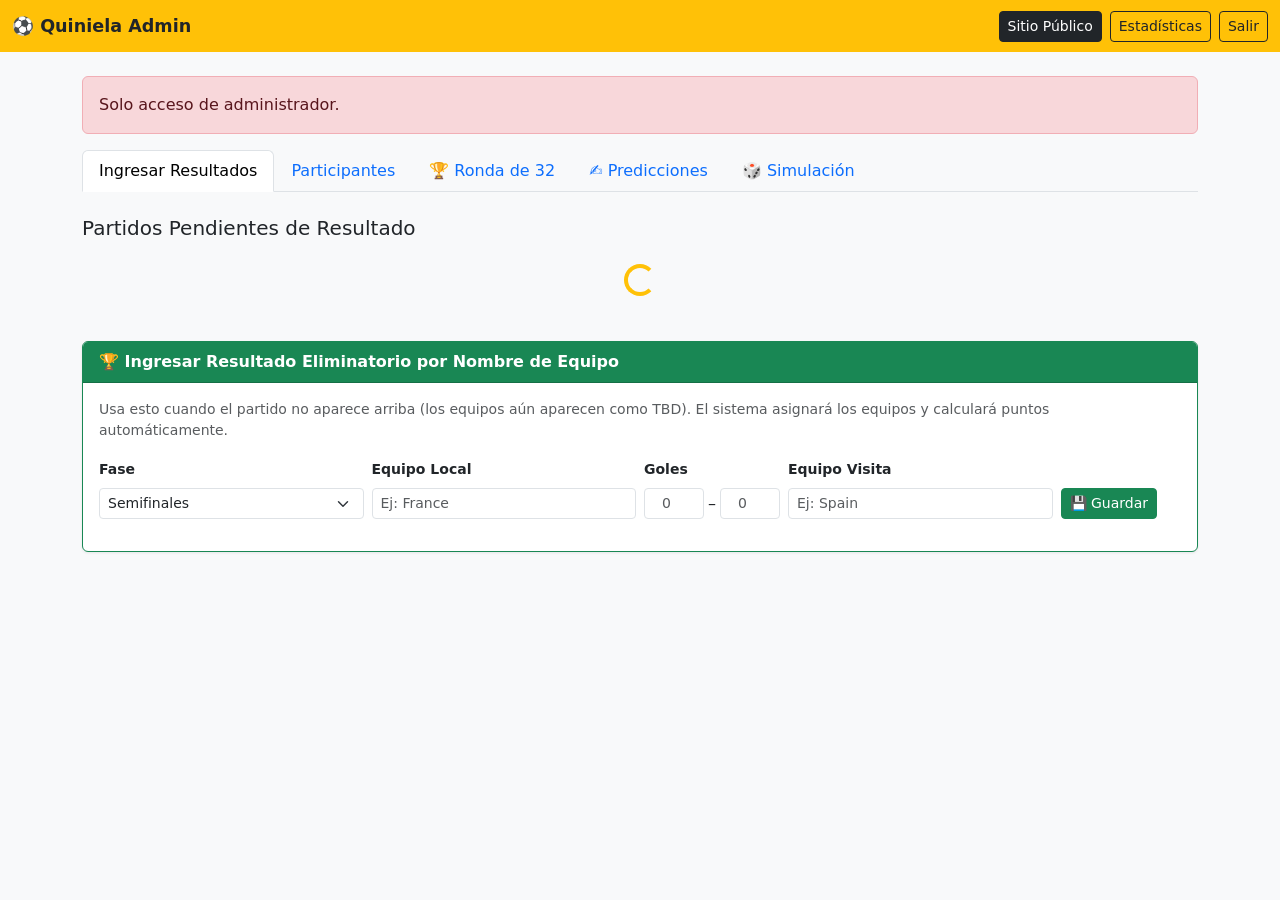
<file: frontend/admin.html>
<!DOCTYPE html>
<html lang="es">
<head>
  <meta charset="UTF-8">
  <meta name="viewport" content="width=device-width, initial-scale=1">
  <title>Admin – Quiniela 2026</title>
  <link href="https://cdn.jsdelivr.net/npm/bootstrap@5.3.3/dist/css/bootstrap.min.css" rel="stylesheet">
  <link href="css/style.css?v=20260628" rel="stylesheet">
</head>
<body>
  <nav class="navbar navbar-dark bg-warning">
    <div class="container-fluid">
      <span class="navbar-brand fw-bold text-dark">⚽ Quiniela Admin</span>
      <div class="d-flex gap-2">
        <a href="index.html" class="btn btn-dark btn-sm">Sitio Público</a>
        <a href="stats.html" class="btn btn-outline-dark btn-sm">Estadísticas</a>
        <button class="btn btn-outline-dark btn-sm" id="btn-logout">Salir</button>
      </div>
    </div>
  </nav>

  <div class="container py-4">
    <div id="admin-guard" class="alert alert-danger d-none">Solo acceso de administrador.</div>

    <ul class="nav nav-tabs mb-4" id="admin-tabs">
      <li class="nav-item"><a class="nav-link active" data-bs-toggle="tab" href="#tab-results">Ingresar Resultados</a></li>
      <li class="nav-item"><a class="nav-link" data-bs-toggle="tab" href="#tab-participants">Participantes <span id="pending-badge" class="badge bg-danger d-none">0</span></a></li>
      <li class="nav-item"><a class="nav-link" data-bs-toggle="tab" href="#tab-bracket">🏆 Ronda de 32</a></li>
      <li class="nav-item"><a class="nav-link" data-bs-toggle="tab" href="#tab-pred-entry">✍️ Predicciones</a></li>
      <li class="nav-item"><a class="nav-link" data-bs-toggle="tab" href="#tab-simulate">🎲 Simulación</a></li>
    </ul>

    <div class="tab-content">

      <!-- Results tab -->
      <div class="tab-pane fade show active" id="tab-results">
        <h5>Partidos Pendientes de Resultado</h5>
        <div id="results-loading" class="text-center py-3"><div class="spinner-border text-warning" role="status"></div></div>
        <div id="results-list"></div>

        <!-- KO result by team names (for matches where teams are not yet assigned in DB) -->
        <div class="card border-success mt-4">
          <div class="card-header bg-success text-white fw-bold">🏆 Ingresar Resultado Eliminatorio por Nombre de Equipo</div>
          <div class="card-body">
            <p class="text-muted small mb-3">Usa esto cuando el partido no aparece arriba (los equipos aún aparecen como TBD). El sistema asignará los equipos y calculará puntos automáticamente.</p>
            <div class="row g-2 mb-3 align-items-end">
              <div class="col-sm-3">
                <label class="form-label small fw-bold">Fase</label>
                <select class="form-select form-select-sm" id="ko-round">
                  <option value="round_of_32">Ronda de 32</option>
                  <option value="round_of_16">Octavos</option>
                  <option value="qf">Cuartos de Final</option>
                  <option value="sf" selected>Semifinales</option>
                  <option value="final">Final</option>
                </select>
              </div>
              <div class="col-sm-3">
                <label class="form-label small fw-bold">Equipo Local</label>
                <input type="text" class="form-control form-control-sm" id="ko-home-team" placeholder="Ej: France">
              </div>
              <div class="col-auto">
                <label class="form-label small fw-bold">Goles</label>
                <div class="d-flex align-items-center gap-1">
                  <input type="number" min="0" max="20" class="form-control form-control-sm text-center" id="ko-home-score" style="width:60px" placeholder="0">
                  <span>–</span>
                  <input type="number" min="0" max="20" class="form-control form-control-sm text-center" id="ko-away-score" style="width:60px" placeholder="0">
                </div>
              </div>
              <div class="col-sm-3">
                <label class="form-label small fw-bold">Equipo Visita</label>
                <input type="text" class="form-control form-control-sm" id="ko-away-team" placeholder="Ej: Spain">
              </div>
              <div class="col-auto">
                <button class="btn btn-success btn-sm" onclick="saveKOResult()">💾 Guardar</button>
              </div>
            </div>
            <div id="ko-result-alert" class="alert d-none"></div>
          </div>
        </div>
      </div>

      <!-- Participants tab -->
      <div class="tab-pane fade" id="tab-participants">
        <div class="d-flex justify-content-between align-items-center mb-3">
          <h5 class="mb-0">Gestionar Participantes</h5>
          <button class="btn btn-success btn-sm me-1" id="btn-export-excel">📊 Exportar Excel (Grid)</button>
          <button class="btn btn-warning btn-sm me-1" id="btn-export-by-participant">📋 Excel por Participante</button>
          <button class="btn btn-danger btn-sm me-1" id="btn-export-bracket">🏆 Excel Bracket (Clasificados)</button>
          <button class="btn btn-primary btn-sm me-1" id="btn-send-report">📧 Enviar Reporte</button>
          <button class="btn btn-outline-success btn-sm" id="btn-export-csv">📥 Exportar CSV</button>
        </div>
        <div id="part-loading" class="text-center py-3"><div class="spinner-border text-warning" role="status"></div></div>
        <table class="table table-sm" id="part-table">
          <thead><tr><th>Nombre</th><th>Email</th><th>Registro</th><th>Estado</th><th></th></tr></thead>
          <tbody id="part-body"></tbody>
        </table>
      </div>

      <!-- Ronda de 32 bracket assignment tab -->
      <div class="tab-pane fade" id="tab-bracket">
        <div class="d-flex align-items-center gap-3 mb-3 flex-wrap">
          <div>
            <h5 class="mb-0">Asignación Tentativa — Ronda de 32</h5>
            <p class="text-muted small mb-0">Calcula desde los standings actuales y asigna los equipos a los 16 partidos. Puedes ejecutarlo varias veces conforme avanza el grupo.</p>
          </div>
          <button class="btn btn-success" id="btn-assign-ko">📊 Asignar desde Standings Actuales</button>
        </div>
        <div id="assign-ko-result" class="alert d-none mb-3"></div>
        <div id="bracket-r32-list" class="text-center py-3"><div class="spinner-border text-success" role="status"></div></div>
      </div>

      <!-- Admin Prediction Entry tab -->
      <div class="tab-pane fade" id="tab-pred-entry">
        <div class="card border-primary mb-3">
          <div class="card-header bg-primary text-white fw-bold">✍️ Ingresar Predicción por Participante</div>
          <div class="card-body">
            <p class="text-muted small">Ingresa o corrige la predicción de cualquier participante para cualquier partido (sin restricción de horario).</p>
            <div class="row g-3 mb-3">
              <div class="col-sm-4">
                <label class="form-label small fw-bold">Participante</label>
                <select class="form-select form-select-sm" id="pred-entry-participant"></select>
              </div>
              <div class="col-sm-4">
                <label class="form-label small fw-bold">Partido</label>
                <select class="form-select form-select-sm" id="pred-entry-match"></select>
              </div>
              <div class="col-sm-4">
                <label class="form-label small fw-bold">Ronda (filtro)</label>
                <select class="form-select form-select-sm" id="pred-entry-round" onchange="filterPredEntryMatches()">
                  <option value="">Todas</option>
                  <option value="group_stage">Fase de Grupos</option>
                  <option value="round_of_32" selected>Ronda de 32</option>
                  <option value="round_of_16">Octavos</option>
                  <option value="qf">Cuartos</option>
                  <option value="sf">Semifinales</option>
                  <option value="final">Final</option>
                </select>
              </div>
            </div>
            <div class="row g-3 mb-3 align-items-end">
              <div class="col-auto">
                <label class="form-label small fw-bold">Local</label>
                <input type="number" min="0" max="20" class="form-control form-control-sm text-center" id="pred-entry-home" style="width:70px" placeholder="0">
              </div>
              <div class="col-auto pt-4"><span class="fw-bold fs-5">–</span></div>
              <div class="col-auto">
                <label class="form-label small fw-bold">Visita</label>
                <input type="number" min="0" max="20" class="form-control form-control-sm text-center" id="pred-entry-away" style="width:70px" placeholder="0">
              </div>
              <div class="col-auto" id="pred-entry-pen-wrap" style="display:none">
                <label class="form-label small fw-bold">Avanza en penales</label>
                <select class="form-select form-select-sm" id="pred-entry-pen">
                  <option value="">— (no empate) —</option>
                  <option value="home">Local</option>
                  <option value="away">Visita</option>
                </select>
              </div>
              <div class="col-auto pt-4">
                <button class="btn btn-primary btn-sm" onclick="submitPredEntry()">💾 Guardar</button>
              </div>
            </div>
            <div id="pred-entry-result" class="alert d-none"></div>
          </div>
        </div>
      </div>

      <!-- Simulate tab -->
      <div class="tab-pane fade" id="tab-simulate">
        <div class="card border-warning">
          <div class="card-header bg-warning fw-bold">🎲 Simulador de Resultados</div>
          <div class="card-body">
            <p class="text-muted small mb-3">
              Genera marcadores aleatorios para probar la implementación. Útil para verificar
              el marcador, tabla de grupos y puntuación de predicciones sin esperar partidos reales.
            </p>

            <div class="row g-3 mb-3">
              <div class="col-sm-4">
                <label class="form-label small fw-bold">Fase</label>
                <select class="form-select form-select-sm" id="sim-round">
                  <option value="group_stage">Fase de Grupos</option>
                  <option value="all">Todos los partidos</option>
                </select>
              </div>
              <div class="col-sm-4">
                <label class="form-label small fw-bold">Goles máx. por equipo</label>
                <input type="number" class="form-control form-control-sm" id="sim-max-goals" value="3" min="1" max="8">
              </div>
              <div class="col-sm-4 d-flex align-items-end">
                <button class="btn btn-warning w-100" id="btn-simulate">🎲 Simular Resultados</button>
              </div>
            </div>

            <div id="sim-progress" class="d-none">
              <div class="progress mb-2" style="height:8px">
                <div class="progress-bar bg-warning progress-bar-striped progress-bar-animated" id="sim-bar" style="width:0%"></div>
              </div>
              <p class="small text-muted" id="sim-status">Simulando…</p>
            </div>

            <div id="sim-result" class="alert d-none"></div>

            <hr>
            <p class="small text-muted mb-2"><strong>🌍 Sincronizar resultados reales:</strong> Jala los resultados oficiales del Mundial 2026 desde football-data.org y actualiza puntos. Se sincroniza automáticamente cada 5 minutos.</p>
            <button class="btn btn-success btn-sm me-2" id="btn-sync">🌍 Sincronizar Resultados Ahora</button>
            <div id="sync-result" class="alert mt-2 d-none"></div>

            <hr>
            <p class="small text-muted mb-2"><strong>🔄 Recalcular:</strong> Si ingresaste predicciones después de correr una simulación, usa esto para puntuar todas las predicciones existentes contra los resultados actuales.</p>
            <button class="btn btn-primary btn-sm me-2" id="btn-recalc">🔄 Recalcular Todos los Puntos</button>
            <div id="recalc-result" class="alert mt-2 d-none"></div>

            <hr>
            <p class="small text-muted mb-2"><strong>🏁 Reinicio KO:</strong> Pone a cero los puntos de la fase de grupos para iniciar el conteo limpio de rondas eliminatorias. Las predicciones se conservan intactas.</p>
            <button class="btn btn-warning btn-sm" id="btn-reset-group-pts">🏁 Resetear Puntos Fase de Grupos</button>
            <div id="reset-group-pts-result" class="alert mt-2 d-none"></div>

            <hr>
            <p class="small text-muted mb-2"><strong>⚠️ Reset:</strong> Borra todos los resultados de partidos y puntos (para empezar de cero).</p>
            <button class="btn btn-outline-danger btn-sm" id="btn-reset-results">🗑️ Borrar todos los resultados</button>
            <div id="reset-result" class="alert mt-2 d-none"></div>
          </div>
        </div>
      </div>

    </div>
  </div>

  <!-- Modal: Reset Password -->
  <div class="modal fade" id="modal-reset-pwd" tabindex="-1">
    <div class="modal-dialog modal-sm">
      <div class="modal-content">
        <div class="modal-header">
          <h6 class="modal-title" id="modal-reset-title">🔑 Resetear Contraseña</h6>
          <button type="button" class="btn-close" data-bs-dismiss="modal"></button>
        </div>
        <div class="modal-body">
          <p class="small text-muted mb-2" id="modal-reset-name"></p>
          <input type="password" class="form-control" id="reset-pwd-input" placeholder="Nueva contraseña (mín. 6 caracteres)" minlength="6">
          <div id="reset-pwd-alert" class="alert mt-2 d-none"></div>
        </div>
        <div class="modal-footer">
          <button type="button" class="btn btn-secondary btn-sm" data-bs-dismiss="modal">Cancelar</button>
          <button type="button" class="btn btn-warning btn-sm" id="btn-confirm-reset">Guardar</button>
        </div>
      </div>
    </div>
  </div>

  <!-- Modal: Participant Predictions -->
  <div class="modal fade" id="modal-quiniela" tabindex="-1">
    <div class="modal-dialog modal-xl modal-dialog-scrollable">
      <div class="modal-content">
        <div class="modal-header bg-success text-white">
          <h5 class="modal-title" id="modal-quiniela-title">Quiniela</h5>
          <button type="button" class="btn-close btn-close-white" data-bs-dismiss="modal"></button>
        </div>
        <div class="modal-body" id="modal-quiniela-body">
          <div class="text-center py-4"><div class="spinner-border text-success" role="status"></div></div>
        </div>
        <div class="modal-footer">
          <span id="modal-quiniela-total" class="me-auto fw-bold"></span>
          <button type="button" class="btn btn-secondary" data-bs-dismiss="modal">Cerrar</button>
        </div>
      </div>
    </div>
  </div>

  <script src="js/api.js?v=20260628"></script>
  <script src="js/auth.js?v=20260628"></script>
  <script src="https://cdn.jsdelivr.net/npm/bootstrap@5.3.3/dist/js/bootstrap.bundle.min.js"></script>
  <script>
    const CST_OFFSET = -6 * 60;
    function toCST(utcStr) {
      const d = new Date(utcStr);
      return d.toLocaleString("en-US", {
        timeZone: "America/Chicago",
        month: "short", day: "numeric",
        hour: "2-digit", minute: "2-digit", hour12: true
      }) + " CST";
    }

    // ── Results ──────────────────────────────────────────────────────────────
    async function loadResults() {
      const matches = await api.get("/matches/");
      document.getElementById("results-loading").classList.add("d-none");
      const container = document.getElementById("results-list");
      const pending = matches.filter(m => !m.is_finished && new Date() >= new Date(m.kickoff_utc));
      const finished = matches.filter(m => m.is_finished);

      if (!pending.length) {
        container.innerHTML = '<p class="text-muted">No hay partidos pendientes de resultado ahora mismo.</p>';
      } else {
        pending.forEach(m => {
          const isKO = !['group_stage'].includes(m.round);
          const div = document.createElement("div");
          div.className = "card mb-2";
          div.innerHTML = `
            <div class="card-body py-2 px-3">
              <div class="d-flex align-items-center gap-2 flex-wrap">
                <span class="text-muted small">#${m.match_number} · ${toCST(m.kickoff_utc)} · ${m.venue||""}</span>
                ${isKO ? '<span class="badge bg-info text-dark">Eliminatoria</span>' : ''}
              </div>
              <div class="d-flex align-items-center gap-2 flex-wrap mt-1">
                <strong>${m.home_flag} ${m.home_team}</strong>
                <input type="number" min="0" max="20" step="1" class="form-control form-control-sm text-center" id="h-${m.id}" style="width:60px" placeholder="0">
                <span>–</span>
                <input type="number" min="0" max="20" step="1" class="form-control form-control-sm text-center" id="a-${m.id}" style="width:60px" placeholder="0">
                <strong>${m.away_flag} ${m.away_team}</strong>
                <button class="btn btn-warning btn-sm ms-auto" onclick="saveResult(${m.id},${isKO},${m.home_team_id||'null'},${m.away_team_id||'null'})">Guardar</button>
              </div>
              ${isKO ? `
              <div id="pen-section-${m.id}" class="mt-2 d-none">
                <span class="small text-danger fw-semibold">🏆 Empate — ¿quién avanzó en penales?</span>
                <div class="btn-group btn-group-sm ms-2">
                  <button type="button" class="btn btn-outline-danger admin-pen-btn" data-match="${m.id}" data-team="${m.home_team_id}" onclick="selectPenWinner(${m.id},${m.home_team_id})">
                    ${m.home_flag} ${m.home_team}
                  </button>
                  <button type="button" class="btn btn-outline-danger admin-pen-btn" data-match="${m.id}" data-team="${m.away_team_id}" onclick="selectPenWinner(${m.id},${m.away_team_id})">
                    ${m.away_team} ${m.away_flag}
                  </button>
                </div>
              </div>` : ''}
            </div>`;
          container.appendChild(div);
        });
      }

      if (finished.length) {
        container.innerHTML += `<h6 class="mt-4 text-muted">Partidos con resultado (${finished.length})</h6>`;
        finished.slice(0, 20).forEach(m => {
          container.innerHTML += `
            <div class="d-flex gap-2 align-items-center mb-1 small">
              <span class="text-muted">#${m.match_number}</span>
              <span>${m.home_flag} ${m.home_team} <strong>${m.home_score}–${m.away_score}</strong> ${m.away_team} ${m.away_flag}</span>
            </div>`;
        });
        if (finished.length > 20) {
          container.innerHTML += `<p class="small text-muted">… y ${finished.length - 20} más.</p>`;
        }
      }
    }

    const adminPenWinners = {}; // matchId → teamId

    function selectPenWinner(matchId, teamId) {
      adminPenWinners[matchId] = teamId;
      document.querySelectorAll(`.admin-pen-btn[data-match="${matchId}"]`).forEach(btn => {
        const isSelected = +btn.dataset.team === teamId;
        btn.classList.toggle('btn-danger', isSelected);
        btn.classList.toggle('btn-outline-danger', !isSelected);
      });
    }

    async function saveResult(matchId, isKO = false, homeTeamId = null, awayTeamId = null) {
      const h = parseInt(document.getElementById(`h-${matchId}`).value);
      const a = parseInt(document.getElementById(`a-${matchId}`).value);
      if (isNaN(h) || isNaN(a) || h < 0 || a < 0) return alert("Ingresa marcadores válidos (0 o más).");

      // Show penalty section if KO match ends in draw
      if (isKO) {
        const penSec = document.getElementById(`pen-section-${matchId}`);
        if (penSec) penSec.classList.toggle('d-none', h !== a);
        if (h === a && !adminPenWinners[matchId]) {
          return alert("Es eliminatoria y hay empate — selecciona quién avanzó en penales.");
        }
      }

      const body = { home_score: h, away_score: a };
      if (isKO && h === a && adminPenWinners[matchId]) {
        body.winner_id = adminPenWinners[matchId];
      }
      const res = await api.patch(`/matches/${matchId}/result`, body);
      if (res.id) location.reload();
      else alert("Error: " + JSON.stringify(res));
    }

    async function saveKOResult() {
      const round     = document.getElementById("ko-round").value;
      const homeTeam  = document.getElementById("ko-home-team").value.trim();
      const awayTeam  = document.getElementById("ko-away-team").value.trim();
      const homeScore = parseInt(document.getElementById("ko-home-score").value);
      const awayScore = parseInt(document.getElementById("ko-away-score").value);
      const alertEl   = document.getElementById("ko-result-alert");

      if (!homeTeam || !awayTeam) { alertEl.className = "alert alert-danger"; alertEl.textContent = "Ingresa ambos equipos."; alertEl.classList.remove("d-none"); return; }
      if (isNaN(homeScore) || isNaN(awayScore) || homeScore < 0 || awayScore < 0) { alertEl.className = "alert alert-danger"; alertEl.textContent = "Ingresa marcadores válidos."; alertEl.classList.remove("d-none"); return; }

      try {
        const res = await api.post("/matches/ko-result", {
          round, home_team_name: homeTeam, away_team_name: awayTeam,
          home_score: homeScore, away_score: awayScore,
        });
        if (res.id) {
          alertEl.className = "alert alert-success";
          alertEl.innerHTML = `✅ Partido actualizado: <strong>${res.home_team_resolved} ${homeScore}–${awayScore} ${res.away_team_resolved}</strong> (partido #${res.match_number}). Puntos recalculados.`;
          alertEl.classList.remove("d-none");
          document.getElementById("ko-home-team").value = "";
          document.getElementById("ko-away-team").value = "";
          document.getElementById("ko-home-score").value = "";
          document.getElementById("ko-away-score").value = "";
          setTimeout(() => location.reload(), 2000);
        } else {
          alertEl.className = "alert alert-danger";
          alertEl.textContent = "Error: " + (res.detail || JSON.stringify(res));
          alertEl.classList.remove("d-none");
        }
      } catch(e) {
        alertEl.className = "alert alert-danger";
        alertEl.textContent = "Error: " + e.message;
        alertEl.classList.remove("d-none");
      }
    }

    // ── Participants ──────────────────────────────────────────────────────────
    async function loadParticipants() {
      const data = await api.get("/participants/");
      document.getElementById("part-loading").classList.add("d-none");

      const pending = data.filter(p => !p.is_approved).length;
      const badge = document.getElementById("pending-badge");
      if (pending > 0) {
        badge.textContent = pending;
        badge.classList.remove("d-none");
      } else {
        badge.classList.add("d-none");
      }

      const tbody = document.getElementById("part-body");
      data.forEach(p => {
        tbody.innerHTML += `
          <tr id="row-${p.id}">
            <td>${p.name}</td>
            <td class="small text-muted">${p.email || ""}</td>
            <td class="small text-muted">${new Date(p.registered_at).toLocaleDateString()}</td>
            <td>${p.is_approved ? '<span class="badge bg-success">Aprobado</span>' : '<span class="badge bg-warning text-dark">Pendiente</span>'}</td>
            <td class="text-nowrap">
              <button class="btn btn-info btn-sm me-1" onclick="viewQuiniela(${p.id}, '${p.name.replace(/'/g, "\\'")}')">📋 Ver Quiniela</button>
              <button class="btn btn-secondary btn-sm me-1" onclick="openResetPwd(${p.id}, '${p.name.replace(/'/g, "\\'")}')">🔑 Contraseña</button>
              ${!p.is_approved ? `<button class="btn btn-success btn-sm me-1" onclick="approve(${p.id})">Aprobar</button>` : ""}
              <button class="btn btn-danger btn-sm" onclick="removeParticipant(${p.id})">Eliminar</button>
            </td>
          </tr>`;
      });
    }

    async function approve(id) {
      await api.patch(`/participants/${id}/approve`, {});
      document.getElementById(`row-${id}`).querySelector("td:nth-child(4)").innerHTML = '<span class="badge bg-success">Aprobado</span>';
      const btn = document.getElementById(`row-${id}`).querySelector("button.btn-success");
      if (btn) btn.remove();
      const badge = document.getElementById("pending-badge");
      const current = parseInt(badge.textContent) - 1;
      if (current <= 0) {
        badge.classList.add("d-none");
      } else {
        badge.textContent = current;
      }
    }

    async function removeParticipant(id) {
      if (!confirm("¿Eliminar este participante?")) return;
      try {
        await api.delete(`/participants/${id}`);
        document.getElementById(`row-${id}`).remove();
      } catch (e) {
        alert("Error al eliminar participante: " + (e.message || e));
      }
    }

    // ── Reset Password ───────────────────────────────────────────────────────
    let _resetPid = null;

    function openResetPwd(pid, name) {
      _resetPid = pid;
      document.getElementById("modal-reset-name").textContent = `Participante: ${name}`;
      document.getElementById("reset-pwd-input").value = "";
      document.getElementById("reset-pwd-alert").className = "alert d-none";
      new bootstrap.Modal(document.getElementById("modal-reset-pwd")).show();
    }

    document.getElementById("btn-confirm-reset").addEventListener("click", async () => {
      const pwd = document.getElementById("reset-pwd-input").value.trim();
      const alertEl = document.getElementById("reset-pwd-alert");
      if (pwd.length < 6) {
        alertEl.className = "alert alert-danger";
        alertEl.textContent = "Mínimo 6 caracteres.";
        return;
      }
      const res = await api.patch(`/participants/${_resetPid}/reset-password`, { new_password: pwd });
      if (res.ok) {
        alertEl.className = "alert alert-success";
        alertEl.textContent = "✅ Contraseña actualizada.";
        setTimeout(() => bootstrap.Modal.getInstance(document.getElementById("modal-reset-pwd")).hide(), 1200);
      } else {
        alertEl.className = "alert alert-danger";
        alertEl.textContent = "Error: " + JSON.stringify(res);
      }
    });

    // ── View Participant Quiniela ─────────────────────────────────────────────
    const ROUND_LABELS = {
      group_stage: "Fase de Grupos", round_of_32: "Ronda de 32",
      round_of_16: "Octavos", qf: "Cuartos", sf: "Semifinales", final: "Final"
    };

    async function viewQuiniela(pid, name) {
      const bodyEl = document.getElementById("modal-quiniela-body");
      const totalEl = document.getElementById("modal-quiniela-total");
      document.getElementById("modal-quiniela-title").textContent = `📋 Quiniela de ${name}`;
      bodyEl.innerHTML = '<div class="text-center py-4"><div class="spinner-border text-success" role="status"></div></div>';
      totalEl.textContent = "";

      const modal = new bootstrap.Modal(document.getElementById("modal-quiniela"));
      modal.show();

      const data = await api.get(`/participants/${pid}/predictions`);
      if (!data.by_round) {
        bodyEl.innerHTML = '<p class="text-muted">No hay predicciones registradas.</p>';
        return;
      }

      totalEl.textContent = `Total: ${data.total} pts · ${data.predicted} predicción(es)`;

      let html = "";
      for (const [round, matches] of Object.entries(data.by_round)) {
        html += `<h6 class="fw-bold mt-3 mb-2 border-bottom pb-1">${ROUND_LABELS[round] || round}</h6>`;
        html += `<div class="table-responsive"><table class="table table-sm table-hover mb-2">
          <thead class="table-light"><tr>
            <th>#</th><th>Partido</th><th class="text-center">Predicción</th>
            <th class="text-center">Resultado</th><th class="text-center">Pts</th>
          </tr></thead><tbody>`;
        matches.forEach(m => {
          const resultCell = m.is_finished
            ? `${m.actual_home}–${m.actual_away}`
            : '<span class="text-muted">—</span>';
          const ptsBadge = m.points != null
            ? `<span class="badge ${m.points===9?"bg-success":m.points===7?"bg-primary":m.points===5?"bg-info":m.is_finished?"bg-secondary":"bg-light text-dark"}">${m.points}</span>`
            : '<span class="text-muted">—</span>';
          html += `<tr>
            <td class="text-muted small">${m.match_number}</td>
            <td class="small">${m.home_flag} ${m.home_team} vs ${m.away_flag} ${m.away_team}</td>
            <td class="text-center fw-semibold">${m.pred_home}–${m.pred_away}</td>
            <td class="text-center">${resultCell}</td>
            <td class="text-center">${ptsBadge}</td>
          </tr>`;
        });
        html += "</tbody></table></div>";
      }
      bodyEl.innerHTML = html || '<p class="text-muted">No hay predicciones registradas.</p>';
    }

    // ── Export Excel ─────────────────────────────────────────────────────────
    document.getElementById("btn-export-excel").addEventListener("click", async () => {
      const btn = document.getElementById("btn-export-excel");
      btn.disabled = true;
      btn.textContent = "Generando…";
      try {
        const token = localStorage.getItem("token");
        const res = await fetch(
          (window.location.hostname === "localhost" || window.location.hostname === "127.0.0.1"
            ? "http://localhost:8000" : "https://quiniela-backend-8oak.onrender.com")
          + "/admin/export/excel",
          { headers: { "Authorization": `Bearer ${token}` } }
        );
        if (!res.ok) throw new Error("Export failed");
        const blob = await res.blob();
        const url = URL.createObjectURL(blob);
        const a = document.createElement("a");
        a.href = url;
        a.download = `quiniela-mundial-2026-${new Date().toISOString().slice(0,10)}.xlsx`;
        a.style.display = "none";
        document.body.appendChild(a);
        a.click();
        setTimeout(() => { document.body.removeChild(a); URL.revokeObjectURL(url); }, 1000);
      } catch (e) {
        alert("Error generando Excel: " + e.message);
      }
      btn.disabled = false;
      btn.textContent = "📊 Exportar Excel (Grid)";
    });

    document.getElementById("btn-export-by-participant").addEventListener("click", async () => {
      const btn = document.getElementById("btn-export-by-participant");
      btn.disabled = true;
      btn.textContent = "Generando…";
      try {
        const token = localStorage.getItem("token");
        const base = (window.location.hostname === "localhost" || window.location.hostname === "127.0.0.1")
          ? "http://localhost:8000" : "https://quiniela-backend-8oak.onrender.com";
        const res = await fetch(base + "/admin/export/by-participant",
          { headers: { "Authorization": `Bearer ${token}` } });
        if (!res.ok) throw new Error("Export failed: " + res.status);
        const blob = await res.blob();
        const url = URL.createObjectURL(blob);
        const a = document.createElement("a");
        a.href = url;
        a.download = `quiniela-2026-por-participante-${new Date().toISOString().slice(0,10)}.xlsx`;
        a.style.display = "none";
        document.body.appendChild(a);
        a.click();
        setTimeout(() => { document.body.removeChild(a); URL.revokeObjectURL(url); }, 1000);
      } catch (e) {
        alert("Error generando Excel: " + e.message);
      }
      btn.disabled = false;
      btn.textContent = "📋 Excel por Participante";
    });

    document.getElementById("btn-export-bracket").addEventListener("click", async () => {
      const btn = document.getElementById("btn-export-bracket");
      btn.disabled = true;
      btn.textContent = "Generando…";
      try {
        const token = localStorage.getItem("token");
        const base = (window.location.hostname === "localhost" || window.location.hostname === "127.0.0.1")
          ? "http://localhost:8000" : "https://quiniela-backend-8oak.onrender.com";
        const res = await fetch(base + "/admin/export/bracket",
          { headers: { "Authorization": `Bearer ${token}` } });
        if (!res.ok) throw new Error("Export failed: " + res.status);
        const blob = await res.blob();
        const url = URL.createObjectURL(blob);
        const a = document.createElement("a");
        a.href = url;
        a.download = `quiniela-2026-bracket-${new Date().toISOString().slice(0,10)}.xlsx`;
        a.style.display = "none";
        document.body.appendChild(a);
        a.click();
        setTimeout(() => { document.body.removeChild(a); URL.revokeObjectURL(url); }, 1000);
      } catch (e) {
        alert("Error generando Excel: " + e.message);
      }
      btn.disabled = false;
      btn.textContent = "🏆 Excel Bracket (Clasificados)";
    });

    // ── Send Report ──────────────────────────────────────────────────────────
    document.getElementById("btn-send-report").addEventListener("click", async () => {
      if (!confirm("¿Enviar reporte diario con Excel adjunto a todos los participantes?")) return;
      const btn = document.getElementById("btn-send-report");
      btn.disabled = true;
      btn.textContent = "Enviando…";
      try {
        const res = await api.post("/admin/send-report", {});
        if (res.sent != null) {
          alert(`✅ Reporte enviado a ${res.sent} participante(s).${res.failed?.length ? "\n⚠️ Fallidos: " + res.failed.join(", ") : ""}`);
        } else {
          alert("❌ Error: " + (res.detail || JSON.stringify(res)));
        }
      } catch(e) {
        alert("❌ Error enviando reporte: " + e.message);
      }
      btn.disabled = false;
      btn.textContent = "📧 Enviar Reporte";
    });

    // ── Export CSV ───────────────────────────────────────────────────────────
    document.getElementById("btn-export-csv").addEventListener("click", async () => {
      const btn = document.getElementById("btn-export-csv");
      btn.disabled = true;
      btn.textContent = "Exportando…";

      const [participants, leaderboard] = await Promise.all([
        api.get("/participants/"),
        api.get("/leaderboard/"),
      ]);

      const rankMap = {};
      leaderboard.forEach(r => { rankMap[r.name] = r; });

      const rows = [
        ["Pos", "Nombre", "Email", "Registro", "Estado", "Grupos", "R32", "R16", "CF", "SF", "Final", "Total"]
      ];

      participants.filter(p => p.is_approved).forEach(p => {
        const r = rankMap[p.name] || {};
        const br = r.by_round || {};
        rows.push([
          r.rank || "",
          p.name,
          p.email || "",
          new Date(p.registered_at).toLocaleDateString("es-MX"),
          "Aprobado",
          br.group_stage || 0,
          br.round_of_32 || 0,
          br.round_of_16 || 0,
          br.qf || 0,
          br.sf || 0,
          br.final || 0,
          r.total || 0,
        ]);
      });

      participants.filter(p => !p.is_approved).forEach(p => {
        rows.push(["—", p.name, p.email || "", new Date(p.registered_at).toLocaleDateString("es-MX"), "Pendiente", 0,0,0,0,0,0,0]);
      });

      const csv = rows.map(r => r.map(v => `"${String(v).replace(/"/g,'""')}"`).join(",")).join("\n");
      const blob = new Blob(["﻿" + csv], { type: "text/csv;charset=utf-8;" });
      const url = URL.createObjectURL(blob);
      const a = document.createElement("a");
      a.href = url;
      a.download = `quiniela-2026-${new Date().toISOString().slice(0,10)}.csv`;
      a.click();
      URL.revokeObjectURL(url);

      btn.disabled = false;
      btn.textContent = "📥 Exportar CSV";
    });

    // ── Simulate ─────────────────────────────────────────────────────────────
    document.getElementById("btn-simulate").addEventListener("click", async () => {
      const round = document.getElementById("sim-round").value;
      const maxGoals = parseInt(document.getElementById("sim-max-goals").value) || 3;

      const btn = document.getElementById("btn-simulate");
      btn.disabled = true;

      document.getElementById("sim-progress").classList.remove("d-none");
      document.getElementById("sim-result").className = "alert d-none";

      let allMatches = await api.get("/matches/");
      const targets = allMatches.filter(m =>
        !m.is_finished && (round === "all" || m.round === round)
      );

      if (!targets.length) {
        showSimResult("warning", "No hay partidos sin resultado en la fase seleccionada. ¿Ya los simulaste?");
        btn.disabled = false;
        return;
      }

      let done = 0;
      for (const m of targets) {
        const h = Math.floor(Math.random() * (maxGoals + 1));
        const a = Math.floor(Math.random() * (maxGoals + 1));
        await api.patch(`/matches/${m.id}/result`, { home_score: h, away_score: a });
        done++;
        const pct = Math.round((done / targets.length) * 100);
        document.getElementById("sim-bar").style.width = pct + "%";
        document.getElementById("sim-status").textContent = `Simulando… ${done}/${targets.length} partidos`;
      }

      showSimResult("success", `✅ ${done} partidos simulados. Ve a la <a href="index.html">tabla de posiciones</a> o a <a href="groups.html">grupos</a> para ver los resultados.`);
      btn.disabled = false;
    });

    document.getElementById("btn-sync").addEventListener("click", async () => {
      const btn = document.getElementById("btn-sync");
      btn.disabled = true;
      btn.textContent = "Sincronizando…";
      const el = document.getElementById("sync-result");
      try {
        const res = await api.post("/matches/sync", {});
        if (res.error || res.detail) throw new Error(res.error || res.detail);
        el.className = "alert alert-success mt-2";
        let syncMsg = `✅ Sincronización completa — ${res.updated ?? 0} partido(s) actualizado(s) de ${res.total_finished ?? 0} terminado(s).`;
        if (res.not_found && res.not_found.length > 0) {
          syncMsg += `<br><strong>⚠️ ${res.not_found.length} partido(s) no encontrado(s) en BD (ingresar manualmente):</strong><ul class="mb-0 mt-1">`;
          res.not_found.forEach(m => { syncMsg += `<li>${m.home} vs ${m.away} (${m.date ? m.date.slice(0,10) : "?"})</li>`; });
          syncMsg += "</ul>";
        }
        el.innerHTML = syncMsg;
      } catch (e) {
        el.className = "alert alert-danger mt-2";
        el.textContent = "❌ Error al sincronizar. Revisa que FOOTBALL_DATA_API_KEY esté configurado en Render.";
      }
      el.classList.remove("d-none");
      btn.disabled = false;
      btn.textContent = "🌍 Sincronizar Resultados Ahora";
    });

    document.getElementById("btn-recalc").addEventListener("click", async () => {
      const btn = document.getElementById("btn-recalc");
      btn.disabled = true;
      const res = await api.post("/matches/recalculate", {});
      const el = document.getElementById("recalc-result");
      el.className = `alert ${res.rescored != null ? "alert-success" : "alert-danger"}`;
      el.textContent = res.rescored != null
        ? `✅ ${res.rescored} predicción(es) recalculada(s).`
        : "Error: " + JSON.stringify(res);
      el.classList.remove("d-none");
      btn.disabled = false;
    });

    document.getElementById("btn-reset-results").addEventListener("click", async () => {
      if (!confirm("⚠️ ¿Borrar TODOS los resultados y puntos? Esto no se puede deshacer.")) return;
      const matches = await api.get("/matches/");
      let count = 0;
      for (const m of matches.filter(m => m.is_finished)) {
        await api.patch(`/matches/${m.id}/reset`, {});
        count++;
      }
      document.getElementById("reset-result").className = "alert alert-info";
      document.getElementById("reset-result").innerHTML = `Para un reset completo ejecuta: <code>podman-compose exec backend python seed_data.py --reset</code> desde la terminal.`;
      document.getElementById("reset-result").classList.remove("d-none");
    });

    function showSimResult(type, html) {
      const el = document.getElementById("sim-result");
      el.className = `alert alert-${type}`;
      el.innerHTML = html;
      el.classList.remove("d-none");
      document.getElementById("sim-progress").classList.add("d-none");
    }

    // ── Ronda de 32 bracket assignment ───────────────────────────────────────
    let _allGroupMatches = [];

    async function loadBracketR32() {
      const [r32Matches, groupMatches] = await Promise.all([
        api.get("/matches/?round=round_of_32"),
        _allGroupMatches.length ? Promise.resolve(_allGroupMatches) : api.get("/matches/?round=group_stage"),
      ]);
      if (!_allGroupMatches.length) _allGroupMatches = groupMatches;

      // Build 3rd-place team list per group
      const groupStats = {};
      groupMatches.forEach(m => {
        const g = m.group;
        if (!g) return;
        if (!groupStats[g]) groupStats[g] = {};
        [[m.home_team_id, m.home_team, m.home_flag], [m.away_team_id, m.away_team, m.away_flag]].forEach(([tid, name, flag]) => {
          if (!tid) return;
          if (!groupStats[g][tid]) groupStats[g][tid] = {id: tid, name, flag, pts: 0, gd: 0, gf: 0};
        });
        if (!m.is_finished || m.home_score == null) return;
        const [h, a] = [m.home_score, m.away_score];
        const hs = groupStats[g][m.home_team_id], as_ = groupStats[g][m.away_team_id];
        if (hs) { hs.gf += h; hs.gd += h - a; if (h > a) hs.pts += 3; else if (h === a) hs.pts += 1; }
        if (as_) { as_.gf += a; as_.gd += a - h; if (a > h) as_.pts += 3; else if (h === a) as_.pts += 1; }
      });

      // Third-place per group (index 2 after sorting)
      const thirdByGroup = {};
      Object.entries(groupStats).forEach(([g, teams]) => {
        const ranked = Object.values(teams).sort((a, b) => b.pts - a.pts || b.gd - a.gd || b.gf - a.gf);
        if (ranked.length >= 3) thirdByGroup[g] = ranked[2];
      });

      const el = document.getElementById("bracket-r32-list");
      if (!r32Matches.length) { el.innerHTML = '<p class="text-muted">No hay partidos de Ronda de 32.</p>'; return; }

      let html = '<div class="table-responsive"><table class="table table-sm table-bordered align-middle">';
      html += '<thead class="table-light"><tr><th>#</th><th>Casa</th><th class="text-center">vs</th><th>Visita</th><th>Fecha (CST)</th><th>Override</th></tr></thead><tbody>';

      r32Matches.forEach(m => {
        const hasHome = m.home_flag && m.home_flag !== '🏳️';
        const hasAway = m.away_flag && m.away_flag !== '🏳️';

        const teamCell = (flag, name, ph) => flag && flag !== '🏳️'
          ? `<span class="fw-semibold">${flag} ${name}</span><br><span class="text-muted small">${ph||''}</span>`
          : `<span class="text-muted fst-italic small">${ph || name || 'TBD'}</span>`;

        // Build override dropdown for "Mejor 3°" slots
        const overrideBtn = (side, ph, currentId) => {
          const m2 = ph && ph.match(/Mejor\s+3\D*\(([A-L/]+)\)/);
          if (!m2) return '';
          const groups = m2[1].split('/').map(g => g.trim());
          const opts = groups.map(g => {
            const t = thirdByGroup[g];
            if (!t) return '';
            const sel = t.id === currentId ? ' selected' : '';
            return `<option value="${t.id}"${sel}>${t.flag} ${t.name} (3° Gr.${g})</option>`;
          }).join('');
          return `<select class="form-select form-select-sm" style="min-width:160px"
            onchange="overrideKOTeam(${m.id},'${side}',+this.value)">
            <option value="">-- elige --</option>${opts}
          </select>`;
        };

        const homeOvr = overrideBtn('home', m.home_team_placeholder, m.home_team_id);
        const awayOvr = overrideBtn('away', m.away_team_placeholder, m.away_team_id);
        const bgClass = (hasHome || hasAway) ? 'table-success' : '';

        html += `<tr class="${bgClass}">
          <td class="text-muted small fw-bold">#${m.match_number}</td>
          <td>${teamCell(m.home_flag, m.home_team, m.home_team_placeholder)}</td>
          <td class="text-center fw-bold text-muted">vs</td>
          <td>${teamCell(m.away_flag, m.away_team, m.away_team_placeholder)}</td>
          <td class="small text-muted text-nowrap">${m.kickoff_utc ? toCST(m.kickoff_utc) : '—'}</td>
          <td class="text-nowrap">${homeOvr}${awayOvr}</td>
        </tr>`;
      });
      html += '</tbody></table></div>';
      el.innerHTML = html;
    }

    async function overrideKOTeam(matchId, side, teamId) {
      if (!teamId) return;
      const body = side === 'home' ? {home_team_id: teamId} : {away_team_id: teamId};
      const res = await api.patch(`/matches/${matchId}/teams`, body);
      if (res.id) {
        const el = document.getElementById("assign-ko-result");
        el.className = "alert alert-success";
        el.textContent = `✅ Equipo actualizado en partido #${res.match_number}.`;
        el.classList.remove("d-none");
        loadBracketR32();
      }
    }

    document.getElementById("btn-assign-ko").addEventListener("click", async () => {
      const btn = document.getElementById("btn-assign-ko");
      const alertEl = document.getElementById("assign-ko-result");
      btn.disabled = true;
      btn.textContent = "Asignando…";
      alertEl.className = "alert d-none";
      try {
        const res = await api.post("/matches/assign-ko-from-standings", {});
        alertEl.className = "alert alert-success";
        alertEl.textContent = `✅ ${res.assigned} partido(s) actualizado(s) con equipos tentantivos de los standings actuales.`;
        alertEl.classList.remove("d-none");
        loadBracketR32();
      } catch(e) {
        alertEl.className = "alert alert-danger";
        alertEl.textContent = "❌ Error: " + (e.message || JSON.stringify(e));
        alertEl.classList.remove("d-none");
      }
      btn.disabled = false;
      btn.textContent = "📊 Asignar desde Standings Actuales";
    });

    document.querySelector('a[href="#tab-bracket"]').addEventListener("click", () => {
      loadBracketR32();
    });

    // ── Reset Group Stage Points ─────────────────────────────────────────────
    document.getElementById("btn-reset-group-pts").addEventListener("click", async () => {
      if (!confirm("⚠️ ¿Poner a CERO los puntos de la fase de grupos para todos los participantes?\n\nLas predicciones se conservan. Solo se borran los puntos acumulados en fase de grupos.")) return;
      const btn = document.getElementById("btn-reset-group-pts");
      btn.disabled = true;
      btn.textContent = "Reseteando…";
      try {
        const res = await api.post("/matches/reset-group-stage-points", {});
        const el = document.getElementById("reset-group-pts-result");
        el.className = "alert alert-success mt-2";
        el.textContent = `✅ ${res.zeroed} predicciones de fase de grupos reseteadas a 0.`;
        el.classList.remove("d-none");
      } catch(e) {
        const el = document.getElementById("reset-group-pts-result");
        el.className = "alert alert-danger mt-2";
        el.textContent = "❌ Error: " + (e.message || JSON.stringify(e));
        el.classList.remove("d-none");
      }
      btn.disabled = false;
      btn.textContent = "🏁 Resetear Puntos Fase de Grupos";
    });

    // ── Admin Prediction Entry ───────────────────────────────────────────────
    let _allMatchesForPred = [];

    async function loadPredEntryData() {
      const [participants, matches] = await Promise.all([
        api.get("/participants/"),
        api.get("/matches/"),
      ]);
      _allMatchesForPred = matches;

      const partSel = document.getElementById("pred-entry-participant");
      partSel.innerHTML = '<option value="">-- elige participante --</option>';
      participants.filter(p => p.is_approved).forEach(p => {
        partSel.innerHTML += `<option value="${p.id}">${p.name}</option>`;
      });

      filterPredEntryMatches();
    }

    function filterPredEntryMatches() {
      const round = document.getElementById("pred-entry-round").value;
      const matchSel = document.getElementById("pred-entry-match");
      matchSel.innerHTML = '<option value="">-- elige partido --</option>';
      _allMatchesForPred
        .filter(m => !round || m.round === round)
        .forEach(m => {
          const hName = m.home_team || m.home_team_placeholder || 'TBD';
          const aName = m.away_team || m.away_team_placeholder || 'TBD';
          matchSel.innerHTML += `<option value="${m.id}">#${m.match_number} ${hName} vs ${aName}</option>`;
        });
    }

    async function submitPredEntry() {
      const pid = document.getElementById("pred-entry-participant").value;
      const mid = document.getElementById("pred-entry-match").value;
      const home = parseInt(document.getElementById("pred-entry-home").value);
      const away = parseInt(document.getElementById("pred-entry-away").value);
      const pen = document.getElementById("pred-entry-pen").value || null;
      const el = document.getElementById("pred-entry-result");

      if (!pid || !mid) { el.className = "alert alert-warning"; el.textContent = "Selecciona participante y partido."; el.classList.remove("d-none"); return; }
      if (isNaN(home) || isNaN(away) || home < 0 || away < 0) { el.className = "alert alert-warning"; el.textContent = "Ingresa marcadores válidos."; el.classList.remove("d-none"); return; }

      const body = { home_score: home, away_score: away, predicted_winner_side: pen };
      try {
        const res = await api.put(`/predictions/admin/${pid}/${mid}`, body);
        el.className = "alert alert-success";
        el.textContent = `✅ Predicción guardada para ${res.participant} — partido #${res.match_id}`;
      } catch(e) {
        el.className = "alert alert-danger";
        el.textContent = "❌ Error: " + (e.message || JSON.stringify(e));
      }
      el.classList.remove("d-none");
    }

    // Show/hide penalty selector when scores tie
    ["pred-entry-home","pred-entry-away"].forEach(id => {
      document.getElementById(id).addEventListener("input", () => {
        const h = parseInt(document.getElementById("pred-entry-home").value);
        const a = parseInt(document.getElementById("pred-entry-away").value);
        const wrap = document.getElementById("pred-entry-pen-wrap");
        wrap.style.display = (!isNaN(h) && !isNaN(a) && h === a) ? "" : "none";
        if (!isNaN(h) && !isNaN(a) && h !== a) document.getElementById("pred-entry-pen").value = "";
      });
    });

    document.querySelector('a[href="#tab-pred-entry"]').addEventListener("click", () => {
      if (!_allMatchesForPred.length) loadPredEntryData();
    });

    // ── Init ─────────────────────────────────────────────────────────────────
    async function init() {
      const user = await auth.getUser();
      if (!user || !user.is_admin) {
        document.getElementById("admin-guard").classList.remove("d-none");
        return;
      }
      loadResults();
      loadParticipants();
    }
    init();
  </script>
</body>
</html>
</file>
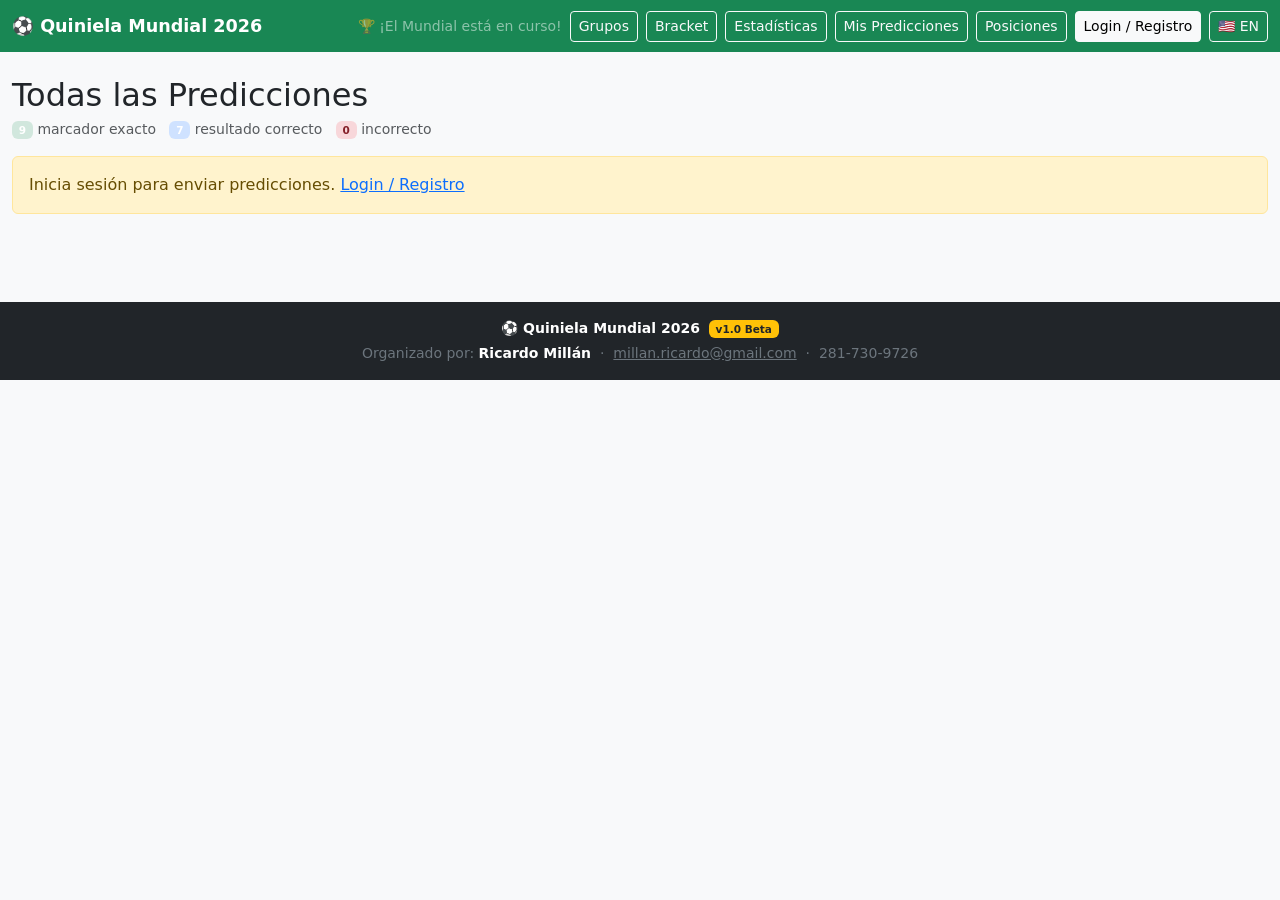
<file: frontend/all-predictions.html>
<!DOCTYPE html>
<html lang="en">
<head>
  <meta charset="UTF-8">
  <meta name="viewport" content="width=device-width, initial-scale=1">
  <title>All Predictions – Quiniela 2026</title>
  <link href="https://cdn.jsdelivr.net/npm/bootstrap@5.3.3/dist/css/bootstrap.min.css" rel="stylesheet">
  <link href="css/style.css?v=20260705" rel="stylesheet">
  <style>
    .pred-cell { font-size: .78rem; white-space: nowrap; text-align: center; padding: 3px 6px !important; }
    .pred-exact   { background: #d1e7dd; font-weight: 700; }
    .pred-outcome { background: #cfe2ff; }
    .pred-wrong   { background: #f8d7da; color: #842029; }
    .pred-none    { color: #adb5bd; }
    .match-cell   { font-size: .78rem; min-width: 160px; }
    .participant-header { font-size: .75rem; max-width: 90px; overflow: hidden; text-overflow: ellipsis; white-space: nowrap; }
    .group-header { background: #198754; color: white; font-weight: 700; padding: 4px 8px; }
  </style>
</head>
<body>
  <nav class="navbar navbar-dark bg-success">
    <div class="container-fluid">
      <a class="navbar-brand fw-bold" href="index.html">⚽ Quiniela Mundial 2026</a>
      <div class="d-flex gap-2 flex-wrap align-items-center">
        <span class="text-white-50 small wc-countdown"></span>
        <a href="groups.html"      class="btn btn-outline-light btn-sm" data-i18n="nav.groups">Grupos</a>
        <a href="bracket.html"         class="btn btn-outline-light btn-sm" data-i18n="nav.bracket">Bracket</a>
        <a href="stats.html"           class="btn btn-outline-light btn-sm">Estadísticas</a>
        <a href="predictions.html" class="btn btn-outline-light btn-sm" data-i18n="nav.predictions">Mis Predicciones</a>
        <a href="index.html"       class="btn btn-outline-light btn-sm" data-i18n="nav.leaderboard">Posiciones</a>
        <a href="register.html"    class="btn btn-light btn-sm" id="nav-login" data-i18n="nav.login">Login / Registro</a>
        <a href="admin.html"       class="btn btn-warning btn-sm d-none" id="nav-admin" data-i18n="nav.admin">Admin</a>
        <button class="btn btn-outline-light btn-sm d-none" id="btn-logout" data-i18n="nav.logout">Salir</button>
        <button class="btn btn-outline-light btn-sm lang-btn">🇺🇸 EN</button>
      </div>
    </div>
  </nav>

  <div class="container-fluid py-4">
    <h2 class="mb-1" data-i18n="allpreds.title">Todas las Predicciones</h2>
    <p class="text-muted small mb-3">
      <span class="badge pred-exact">9</span> <span data-i18n="pred.exact">marcador exacto</span> &nbsp;
      <span class="badge pred-outcome">7</span> <span data-i18n="pred.outcome">resultado correcto</span> &nbsp;
      <span class="badge pred-wrong">0</span> <span data-i18n="pred.wrong">incorrecto</span>
    </p>

    <div id="auth-required" class="alert alert-warning d-none">
      <span data-i18n="pred.login_required">Inicia sesión para ver las predicciones.</span>
      <a href="register.html" data-i18n="nav.login">Login / Registro</a>
    </div>

    <div id="loading" class="text-center py-5">
      <div class="spinner-border text-success" role="status"></div>
    </div>

    <div id="locked-msg" class="d-none">
      <div class="alert alert-warning text-center py-4">
        <h4>🔒 <span data-i18n="allpreds.locked_title">Predicciones bloqueadas</span></h4>
        <p class="mb-1" data-i18n="allpreds.locked_sub">Las predicciones se revelan una vez que inicia el torneo.</p>
      </div>
    </div>

    <div id="content" class="d-none">
      <ul class="nav nav-tabs mb-3" id="round-tabs"></ul>
      <div id="rounds-content" class="tab-content"></div>
    </div>
  </div>

  <script src="js/i18n.js?v=20260705"></script>
  <script src="js/api.js?v=20260705"></script>
  <script src="js/auth.js?v=20260705"></script>
  <script>
    const ROUNDS = ["group_stage","round_of_32","round_of_16","qf","sf","final"];

    function scoreClass(points) {
      if (points === 9) return "pred-exact";
      if (points >= 5) return "pred-outcome";
      if (points === 0) return "pred-wrong";
      return "pred-none";
    }

    function teamShort(flag, name) {
      if (!flag || flag === "🏳️") return `<span class="text-muted fst-italic small">${name}</span>`;
      return `${flag} ${name}`;
    }

    async function load() {
      const user = await auth.getUser();
      if (!user) {
        document.getElementById("loading").classList.add("d-none");
        document.getElementById("auth-required").classList.remove("d-none");
        return;
      }

      const data = await api.get("/predictions/all");
      document.getElementById("loading").classList.add("d-none");

      if (!Array.isArray(data.participants)) {
        document.getElementById("locked-msg").classList.remove("d-none");
        return;
      }

      document.getElementById("content").classList.remove("d-none");

      const { participants, matches, predictions } = data;

      // Build prediction lookup: match_id → { participant_id → pred }
      const predMap = {};
      predictions.forEach(p => {
        if (!predMap[p.match_id]) predMap[p.match_id] = {};
        predMap[p.match_id][p.participant_id] = p;
      });

      const tabsEl    = document.getElementById("round-tabs");
      const contentEl = document.getElementById("rounds-content");
      let firstActive = true;

      ROUNDS.forEach(round => {
        const roundMatches = matches.filter(m => m.round === round);
        if (!roundMatches.length) return;

        const label  = t(`pred.round.${round}`);
        const active = firstActive ? "active" : "";
        firstActive = false;
        tabsEl.innerHTML += `<li class="nav-item">
          <a class="nav-link ${active}" data-bs-toggle="tab" href="#allpred-${round}">${label}</a>
        </li>`;

        let html = `<div class="tab-pane fade ${active ? "show active" : ""}" id="allpred-${round}">`;

        html += '<div class="table-responsive">';
        html += '<table class="table table-bordered table-sm align-middle">';

        // Header row: Match | P1 | P2 | ... | 90' | Final
        html += '<thead class="table-dark sticky-top"><tr>';
        html += `<th class="match-cell">${t("allpreds.match")}</th>`;
        participants.forEach(p => {
          html += `<th class="participant-header text-center" title="${p.name}">${p.name.split(" ")[0]}</th>`;
        });
        html += `<th class="text-center text-warning" title="Resultado a 90 minutos">90'</th>`;
        html += `<th class="text-center text-info" title="Resultado final (incluye prórroga)">Final</th>`;
        html += '</tr></thead><tbody>';

        if (round === "group_stage") {
          const groups = [...new Set(roundMatches.map(m => m.group))].sort();
          groups.forEach(g => {
            html += `<tr><td colspan="${participants.length + 3}" class="group-header">
              ${window.LANG === "en" ? "Group" : "Grupo"} ${g}
            </td></tr>`;
            roundMatches.filter(m => m.group === g).forEach(m => {
              html += matchRow(m, participants, predMap);
            });
          });
        } else if (round === "round_of_32") {
          // Display R32 in official bracket pair order with R16 slot sub-headers
          const R32_PAIRS = [
            { nums: [74, 77], r16: 89 }, { nums: [73, 75], r16: 90 },
            { nums: [76, 78], r16: 91 }, { nums: [79, 80], r16: 92 },
            { nums: [81, 82], r16: 93 }, { nums: [83, 84], r16: 94 },
            { nums: [85, 86], r16: 95 }, { nums: [87, 88], r16: 96 },
          ];
          const matchByNum = {};
          roundMatches.forEach(m => matchByNum[m.match_number] = m);
          R32_PAIRS.forEach(pair => {
            const lbl = window.LANG === "en"
              ? `→ Round of 16 · Match #${pair.r16}`
              : `→ Octavos de Final · Partido #${pair.r16}`;
            html += `<tr><td colspan="${participants.length + 3}" class="group-header">${lbl}</td></tr>`;
            pair.nums.forEach(num => {
              const m = matchByNum[num];
              if (m) html += matchRow(m, participants, predMap);
            });
          });
        } else {
          roundMatches.forEach(m => { html += matchRow(m, participants, predMap); });
        }

        html += '</tbody></table></div></div>';
        contentEl.innerHTML += html;
      });
    }

    function matchRow(m, participants, predMap) {
      const matchPreds = predMap[m.id] || {};
      let row = `<tr>`;
      row += `<td class="match-cell">
        <span class="text-muted small">#${m.match_number}</span><br>
        ${teamShort(m.home_flag, m.home_team)}<br>
        <span class="text-muted">vs</span><br>
        ${teamShort(m.away_flag, m.away_team)}
      </td>`;

      participants.forEach(p => {
        const pred = matchPreds[p.id];
        if (!pred) {
          row += `<td class="pred-cell pred-none">—</td>`;
        } else {
          const cls = m.is_finished ? scoreClass(pred.points) : "";
          row += `<td class="pred-cell ${cls}">${pred.home_score}–${pred.away_score}</td>`;
        }
      });

      // 90-min result column (home_score_final = fullTime − extraTime)
      if (m.is_finished && m.home_score_final != null) {
        row += `<td class="pred-cell fw-bold text-warning">${m.home_score_final}–${m.away_score_final}</td>`;
      } else if (m.is_finished && m.home_score != null) {
        row += `<td class="pred-cell text-warning">${m.home_score}–${m.away_score}</td>`;
      } else {
        row += `<td class="pred-cell text-muted">—</td>`;
      }

      // Final result column (home_score = fullTime from API, includes ET goals)
      if (m.is_finished && m.home_score != null) {
        const isSame = m.home_score_final === m.home_score && m.away_score_final === m.away_score;
        const penNote = m.winner_name && m.home_score === m.away_score ? ` <small class="text-muted">(${m.winner_flag}pen)</small>` : "";
        const cls = isSame ? "text-success" : "text-info fw-bold";
        row += `<td class="pred-cell ${cls}">${m.home_score}–${m.away_score}${penNote}</td>`;
      } else {
        row += `<td class="pred-cell text-muted">—</td>`;
      }

      row += `</tr>`;
      return row;
    }

    load();
  </script>
  <script src="https://cdn.jsdelivr.net/npm/bootstrap@5.3.3/dist/js/bootstrap.bundle.min.js"></script>
</body>
</html>
</file>
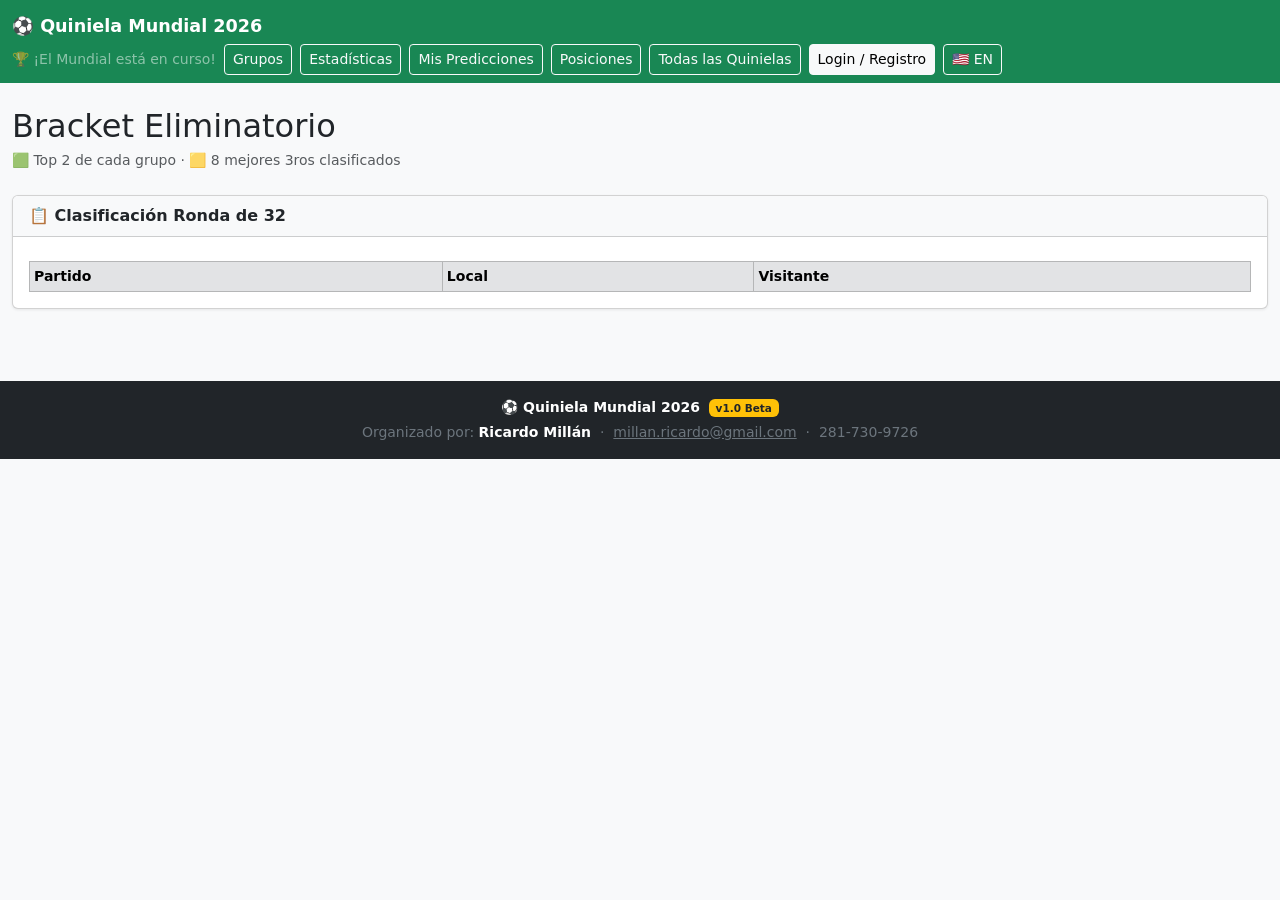
<file: frontend/bracket.html>
<!DOCTYPE html>
<html lang="es">
<head>
  <meta charset="UTF-8">
  <meta name="viewport" content="width=device-width, initial-scale=1">
  <title>Bracket – Quiniela 2026</title>
  <link href="https://cdn.jsdelivr.net/npm/bootstrap@5.3.3/dist/css/bootstrap.min.css" rel="stylesheet">
  <link href="css/style.css?v=20260628" rel="stylesheet">
  <style>
    .bracket-wrap { overflow-x: auto; }
    .bracket-grid { display: flex; min-width: 900px; align-items: stretch; }
    .bracket-col { flex: 1; display: flex; flex-direction: column; min-width: 150px; }
    .bracket-col-header {
      background: #198754; color: #fff; font-weight: 700;
      text-align: center; padding: 8px 4px; font-size: .8rem; letter-spacing: .5px;
    }
    .bracket-slots { flex: 1; display: flex; flex-direction: column; }
    /* Each match lives in a slot; flex value set via JS to align rounds */
    .b-slot {
      display: flex; flex-direction: column; justify-content: center;
      position: relative; padding: 4px 20px 4px 6px;
    }
    /* ┐  top half of pair connector going down-right */
    .b-slot.connector-top::after {
      content: ''; position: absolute;
      right: 0; top: 50%; bottom: -1px; width: 16px;
      border-right: 2px solid #adb5bd; border-bottom: 2px solid #adb5bd;
    }
    /* ┘  bottom half of pair connector going up-right */
    .b-slot.connector-bot::after {
      content: ''; position: absolute;
      right: 0; top: -1px; bottom: 50%; width: 16px;
      border-right: 2px solid #adb5bd; border-top: 2px solid #adb5bd;
    }
    /* →  short incoming line on the left for subsequent rounds */
    .b-slot.has-connector::before {
      content: ''; position: absolute;
      left: -4px; top: calc(50% - 1px); width: 10px;
      border-top: 2px solid #adb5bd;
    }
    .b-match {
      border: 1px solid #dee2e6; border-radius: 6px; overflow: hidden;
      background: #fff; box-shadow: 0 1px 2px rgba(0,0,0,.06);
    }
    .b-team {
      display: flex; justify-content: space-between; align-items: center;
      padding: 4px 8px; font-size: .8rem; border-bottom: 1px solid #f0f0f0;
    }
    .b-team:last-child { border-bottom: none; }
    .b-team.winner { background: #d1e7dd; font-weight: 700; }
    .b-team.tbd { color: #adb5bd; font-style: italic; }
    .b-match-meta { font-size: .7rem; color: #6c757d; padding: 2px 8px; background: #f8f9fa; border-top: 1px solid #f0f0f0; }
    .round-r32 .bracket-col-header { background: #6c757d; }
    .round-r16 .bracket-col-header { background: #0d6efd; }
    .round-qf  .bracket-col-header { background: #fd7e14; }
    .round-sf  .bracket-col-header { background: #dc3545; }
    .round-final .bracket-col-header { background: #198754; }
  </style>
</head>
<body>
  <nav class="navbar navbar-dark bg-success">
    <div class="container-fluid">
      <a class="navbar-brand fw-bold" href="index.html">⚽ Quiniela Mundial 2026</a>
      <div class="d-flex gap-2 flex-wrap align-items-center">
        <span class="text-white-50 small wc-countdown"></span>
        <a href="groups.html" class="btn btn-outline-light btn-sm" data-i18n="nav.groups">Grupos</a>
        <a href="stats.html" class="btn btn-outline-light btn-sm">Estadísticas</a>
        <a href="predictions.html" class="btn btn-outline-light btn-sm" data-i18n="nav.predictions">Mis Predicciones</a>
        <a href="index.html" class="btn btn-outline-light btn-sm" data-i18n="nav.leaderboard">Posiciones</a>
        <a href="all-predictions.html" class="btn btn-outline-light btn-sm" data-i18n="nav.allpreds">Todas las Quinielas</a>
        <a href="register.html" class="btn btn-light btn-sm" id="nav-login" data-i18n="nav.login">Login / Registro</a>
        <a href="admin.html" class="btn btn-warning btn-sm d-none" id="nav-admin" data-i18n="nav.admin">Admin</a>
        <button class="btn btn-outline-light btn-sm d-none" id="btn-logout" data-i18n="nav.logout">Salir</button>
        <button class="btn btn-outline-light btn-sm lang-btn">🇺🇸 EN</button>
      </div>
    </div>
  </nav>

  <div class="container-fluid py-4">
    <h2 class="mb-1" data-i18n="bracket.title">Bracket Eliminatorio</h2>
    <p class="text-muted small mb-3" data-i18n="bracket.subtitle">🟩 Top 2 de cada grupo · 🟨 8 mejores 3ros clasificados</p>

    <div id="loading" class="text-center py-5"><div class="spinner-border text-success" role="status"></div></div>
    <div id="bracket-empty" class="alert alert-info d-none" data-i18n="bracket.empty">La fase eliminatoria aún no ha comenzado.</div>

    <div id="bracket-container" class="d-none">
      <!-- Bracket built by JS -->
    </div>

    <div class="mt-4 card">
      <div class="card-header fw-bold bg-light">📋 <span data-i18n="bracket.r32_paths_title">Clasificación Ronda de 32</span></div>
      <div class="card-body small">
        <p class="mb-2" id="r32-info-text"></p>
        <div class="table-responsive">
          <table class="table table-sm table-bordered mb-0" id="r32-table">
            <thead class="table-secondary">
              <tr>
                <th data-i18n="bracket.r32_match">Partido</th>
                <th data-i18n="bracket.r32_home">Local</th>
                <th data-i18n="bracket.r32_away">Visitante</th>
              </tr>
            </thead>
            <tbody id="r32-body"></tbody>
          </table>
        </div>
      </div>
    </div>
  </div>

  <script src="js/i18n.js?v=20260628"></script>
  <script src="js/api.js?v=20260628"></script>
  <script src="js/auth.js?v=20260628"></script>
  <script>
    const ROUND_CONFIG = [
      { key: "round_of_32", label_key: "bracket.r32",  cls: "round-r32"   },
      { key: "round_of_16", label_key: "bracket.r16",  cls: "round-r16"   },
      { key: "qf",          label_key: "bracket.qf",   cls: "round-qf"    },
      { key: "sf",          label_key: "bracket.sf",   cls: "round-sf"    },
      { key: "final",       label_key: "bracket.final",cls: "round-final" },
    ];

    // Official 2026 R32 bracket (Wikipedia/FIFA) — built at render time so labels are translated
    function getR32Paths() {
      const g = window.LANG === "en" ? "Group" : "Grupo";
      const b3 = window.LANG === "en" ? "Best 3rd" : "Mejor 3°";
      const p1 = (x) => `1° ${g} ${x}`;
      const p2 = (x) => `2° ${g} ${x}`;
      const b  = (x) => `${b3} (${x})`;
      return [
        { num: 73,  home: p2("A"),  away: p2("B") },
        { num: 74,  home: p1("E"),  away: b("A/B/C/D/F") },
        { num: 75,  home: p1("F"),  away: p2("C") },
        { num: 76,  home: p1("C"),  away: p2("F") },
        { num: 77,  home: p1("I"),  away: b("C/D/F/G/H") },
        { num: 78,  home: p2("E"),  away: p2("I") },
        { num: 79,  home: p1("A"),  away: b("C/E/F/H/I") },
        { num: 80,  home: p1("L"),  away: b("E/H/I/J/K") },
        { num: 81,  home: p1("D"),  away: b("B/E/F/I/J") },
        { num: 82,  home: p1("G"),  away: b("A/E/H/I/J") },
        { num: 83,  home: p2("K"),  away: p2("L") },
        { num: 84,  home: p1("H"),  away: p2("J") },
        { num: 85,  home: p1("B"),  away: b("E/F/G/I/J") },
        { num: 86,  home: p1("J"),  away: p2("H") },
        { num: 87,  home: p1("K"),  away: b("D/E/I/J/L") },
        { num: 88,  home: p2("D"),  away: p2("G") },
      ];
    }

    // Each round doubles the slot height: R32=1, R16=2, QF=4, SF=8, Final=16
    const ROUND_FLEX = { round_of_32: 1, round_of_16: 2, qf: 4, sf: 8, final: 16 };

    // R32 visual display order — pairs must be adjacent so connector lines match the correct R16 slot
    // Official FIFA 2026: M74+M77→R16 M89, M73+M75→M90, M76+M78→M91, M79+M80→M92,
    //                     M81+M82→M93,    M83+M84→M94, M85+M86→M95, M87+M88→M96
    const R32_DISPLAY_ORDER = [74,77, 73,75, 76,78, 79,80, 81,82, 83,84, 85,86, 87,88];
    const R32_ORDER_MAP = new Map(R32_DISPLAY_ORDER.map((num, i) => [num, i]));

    function localizeTeamName(name) {
      if (window.LANG !== "en") return name;
      return name
        .replace(/\bGrupo\b/g, "Group")
        .replace(/\bMejor 3°\b/g, "Best 3rd")
        .replace(/\bGanador\b/g, "Winner");
    }

    function toLocalShort(utcStr) {
      if (!utcStr) return "";
      const d = new Date(utcStr);
      return d.toLocaleString([], { month: "short", day: "numeric", hour: "2-digit", minute: "2-digit", timeZoneName: "short" });
    }

    function teamName(m, side) {
      const name = side === "home" ? m.home_team : m.away_team;
      const flag = side === "home" ? m.home_flag : m.away_flag;
      if (!name || name === "TBD" || name === "Por definir") return null;
      return { flag, name };
    }

    function buildTeamRow(team, score, isWinner) {
      const tbd = !team;
      const cls = isWinner ? "winner" : tbd ? "tbd" : "";
      const display = tbd ? t("bracket.tbd") : `${team.flag} ${localizeTeamName(team.name)}`;
      const scoreHtml = score != null ? `<span class="fw-bold">${score}</span>` : "";
      return `<div class="b-team ${cls}"><span>${display}</span>${scoreHtml}</div>`;
    }

    function renderBracket(allMatches) {
      const container = document.getElementById("bracket-container");
      const wrap = document.createElement("div");
      wrap.className = "bracket-wrap mb-4";
      const inner = document.createElement("div");
      inner.className = "bracket-grid";

      let firstRound = true;
      ROUND_CONFIG.forEach(rc => {
        const roundMatches = allMatches
          .filter(m => m.round === rc.key)
          .sort((a, b) => rc.key === "round_of_32"
            ? (R32_ORDER_MAP.get(a.match_number) ?? 99) - (R32_ORDER_MAP.get(b.match_number) ?? 99)
            : a.match_number - b.match_number);
        if (!roundMatches.length) return;

        const isFirst = firstRound;
        const isLast = rc.key === "final";
        firstRound = false;

        const col = document.createElement("div");
        col.className = `bracket-col ${rc.cls}`;
        col.innerHTML = `<div class="bracket-col-header">${t(rc.label_key)}</div>`;

        const slots = document.createElement("div");
        slots.className = "bracket-slots";
        const flexVal = ROUND_FLEX[rc.key] || 1;

        roundMatches.forEach((m, i) => {
          const slot = document.createElement("div");
          // even index = top of pair (draws ┐), odd = bottom of pair (draws ┘)
          const connCls = isLast ? "" : (i % 2 === 0 ? "connector-top" : "connector-bot");
          const inCls   = isFirst ? "" : "has-connector";
          slot.className = `b-slot ${connCls} ${inCls}`.trim();
          slot.style.flex = flexVal;

          const home = teamName(m, "home");
          const away = teamName(m, "away");
          const homeWin = m.is_finished && m.home_score > m.away_score;
          const awayWin = m.is_finished && m.away_score > m.home_score;

          const card = document.createElement("div");
          card.className = "b-match";
          card.innerHTML =
            buildTeamRow(home, m.is_finished ? m.home_score : null, homeWin) +
            buildTeamRow(away, m.is_finished ? m.away_score : null, awayWin) +
            (m.venue ? `<div class="b-match-meta">📍 ${m.venue}</div>` : "") +
            (m.kickoff_utc ? `<div class="b-match-meta">🕐 ${toLocalShort(m.kickoff_utc)}</div>` : "");
          slot.appendChild(card);
          slots.appendChild(slot);
        });

        col.appendChild(slots);
        inner.appendChild(col);
      });

      wrap.appendChild(inner);
      container.appendChild(wrap);

      // Info paragraph + R32 path table
      document.getElementById("r32-info-text").innerHTML = t("bracket.r32_info");
      const tbody = document.getElementById("r32-body");
      getR32Paths().forEach(p => {
        const real = allMatches.find(m => m.match_number === p.num && m.round === "round_of_32");
        const home = real ? `${real.home_flag} ${real.home_team}` : p.home;
        const away = real ? `${real.away_flag} ${real.away_team}` : p.away;
        tbody.innerHTML += `<tr><td class="text-muted small">#${p.num}</td><td>${home}</td><td>${away}</td></tr>`;
      });
    }

    async function load() {
      const matches = await api.get("/matches/");
      document.getElementById("loading").classList.add("d-none");
      const knockout = matches.filter(m => m.round !== "group_stage");

      document.getElementById("bracket-container").classList.remove("d-none");
      renderBracket(knockout);
    }

    document.addEventListener("langchange", () => {
      document.getElementById("bracket-container").innerHTML = "";
      document.getElementById("r32-body").innerHTML = "";
      load();
    });

    load();
  </script>
  <script src="https://cdn.jsdelivr.net/npm/bootstrap@5.3.3/dist/js/bootstrap.bundle.min.js"></script>
</body>
</html>
</file>
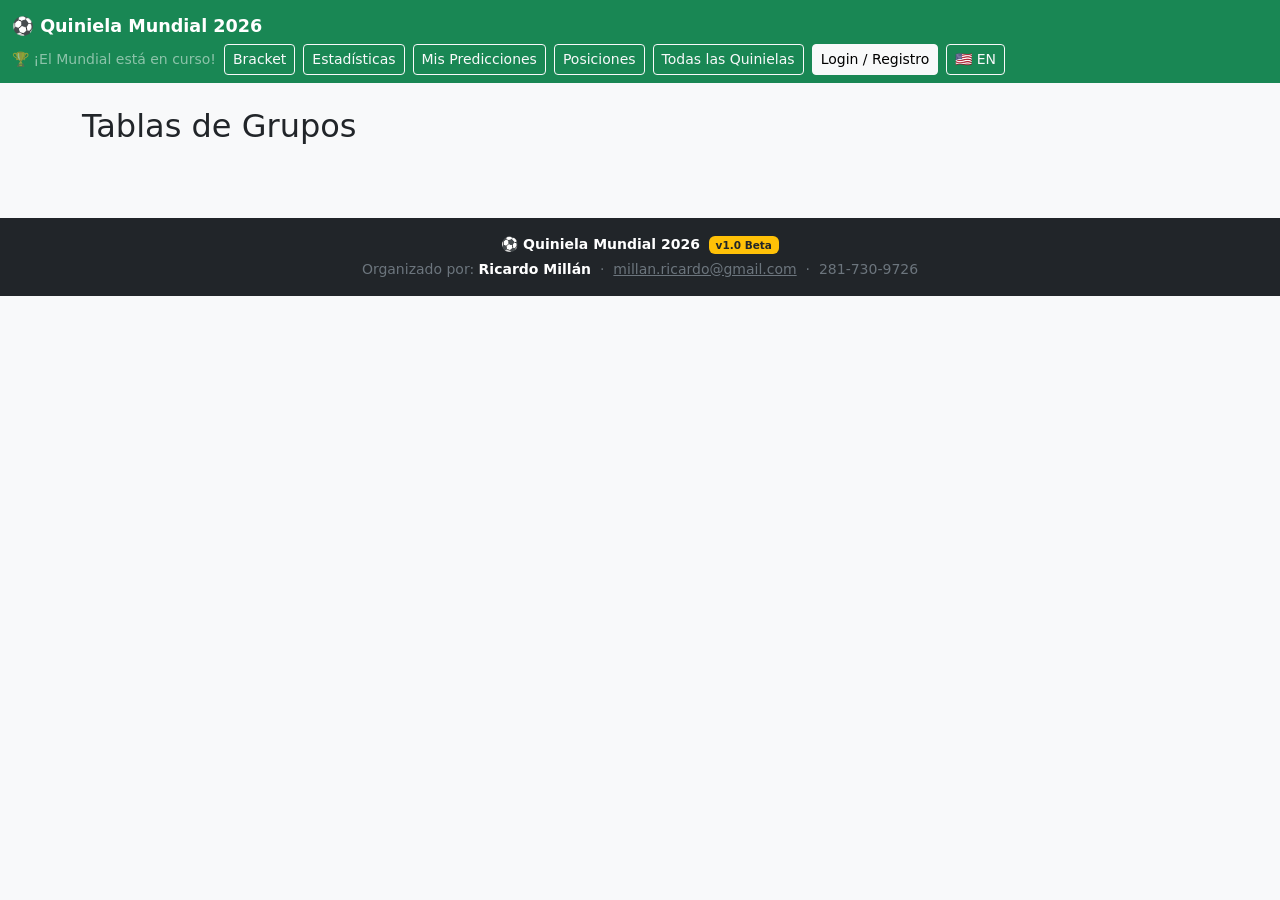
<file: frontend/groups.html>
<!DOCTYPE html>
<html lang="es">
<head>
  <meta charset="UTF-8">
  <meta name="viewport" content="width=device-width, initial-scale=1">
  <title>Grupos – Quiniela 2026</title>
  <link href="https://cdn.jsdelivr.net/npm/bootstrap@5.3.3/dist/css/bootstrap.min.css" rel="stylesheet">
  <link href="css/style.css?v=20260612" rel="stylesheet">
</head>
<body>
  <nav class="navbar navbar-dark bg-success">
    <div class="container-fluid">
      <a class="navbar-brand fw-bold" href="index.html">⚽ Quiniela Mundial 2026</a>
      <div class="d-flex gap-2 flex-wrap align-items-center">
        <span class="text-white-50 small wc-countdown"></span>
        <a href="bracket.html"         class="btn btn-outline-light btn-sm" data-i18n="nav.bracket">Bracket</a>
        <a href="stats.html"           class="btn btn-outline-light btn-sm">Estadísticas</a>
        <a href="predictions.html" class="btn btn-outline-light btn-sm" data-i18n="nav.predictions">Mis Predicciones</a>
        <a href="index.html" class="btn btn-outline-light btn-sm" data-i18n="nav.leaderboard">Posiciones</a>
        <a href="all-predictions.html" class="btn btn-outline-light btn-sm" data-i18n="nav.allpreds">Todas las Quinielas</a>
        <a href="register.html" class="btn btn-light btn-sm" id="nav-login" data-i18n="nav.login">Login / Registro</a>
        <a href="admin.html" class="btn btn-warning btn-sm d-none" id="nav-admin" data-i18n="nav.admin">Admin</a>
        <button class="btn btn-outline-light btn-sm d-none" id="btn-logout" data-i18n="nav.logout">Salir</button>
        <button class="btn btn-outline-light btn-sm lang-btn">🇺🇸 EN</button>
      </div>
    </div>
  </nav>

  <div class="container py-4">
    <h2 class="mb-3" data-i18n="groups.title">Tablas de Grupos</h2>
    <div id="loading" class="text-center py-5"><div class="spinner-border text-success" role="status"></div></div>
    <div id="groups-container" class="row row-cols-1 row-cols-md-2 g-3"></div>
  </div>

  <script src="js/i18n.js?v=20260612"></script>
  <script src="js/api.js?v=20260612"></script>
  <script src="js/auth.js?v=20260612"></script>
  <script>
    async function load() {
      const data = await api.get("/leaderboard/groups");
      document.getElementById("loading").classList.add("d-none");
      const container = document.getElementById("groups-container");
      container.innerHTML = "";
      const groups = Object.keys(data).sort();

      if (!groups.length) {
        container.innerHTML = `<div class="col"><p class="text-muted">${t("groups.empty")}</p></div>`;
        return;
      }

      groups.forEach(g => {
        const teams = data[g];
        let rows = teams.map((tm, i) => {
          const qual = i < 2 ? "table-success" : (i === 2 ? "table-warning" : "");
          const gd = tm.gf - tm.ga;
          return `<tr class="${qual}">
            <td>${i + 1}</td>
            <td>${tm.flag} ${tm.team}</td>
            <td class="text-center">${tm.played}</td>
            <td class="text-center">${tm.won}</td>
            <td class="text-center">${tm.drawn}</td>
            <td class="text-center">${tm.lost}</td>
            <td class="text-center">${tm.gf}</td>
            <td class="text-center">${tm.ga}</td>
            <td class="text-center">${gd >= 0 ? "+" : ""}${gd}</td>
            <td class="text-center fw-bold">${tm.pts}</td>
          </tr>`;
        }).join("");

        const groupLabel = window.LANG === "en" ? `Group ${g}` : `Grupo ${g}`;
        container.innerHTML += `
          <div class="col">
            <div class="card">
              <div class="card-header bg-success text-white fw-bold">${groupLabel}</div>
              <div class="table-responsive">
                <table class="table table-sm mb-0">
                  <thead><tr>
                    <th>#</th><th>${t("groups.col_team")}</th>
                    <th class="text-center">${t("groups.col_played")}</th>
                    <th class="text-center">${t("groups.col_won")}</th>
                    <th class="text-center">${t("groups.col_drawn")}</th>
                    <th class="text-center">${t("groups.col_lost")}</th>
                    <th class="text-center">${t("groups.col_gf")}</th>
                    <th class="text-center">${t("groups.col_ga")}</th>
                    <th class="text-center">${t("groups.col_gd")}</th>
                    <th class="text-center">${t("groups.col_pts")}</th>
                  </tr></thead>
                  <tbody>${rows}</tbody>
                </table>
              </div>
            </div>
          </div>`;
      });
    }

    document.addEventListener("langchange", load);
    load();
  </script>
  <script src="https://cdn.jsdelivr.net/npm/bootstrap@5.3.3/dist/js/bootstrap.bundle.min.js"></script>
</body>
</html>
</file>
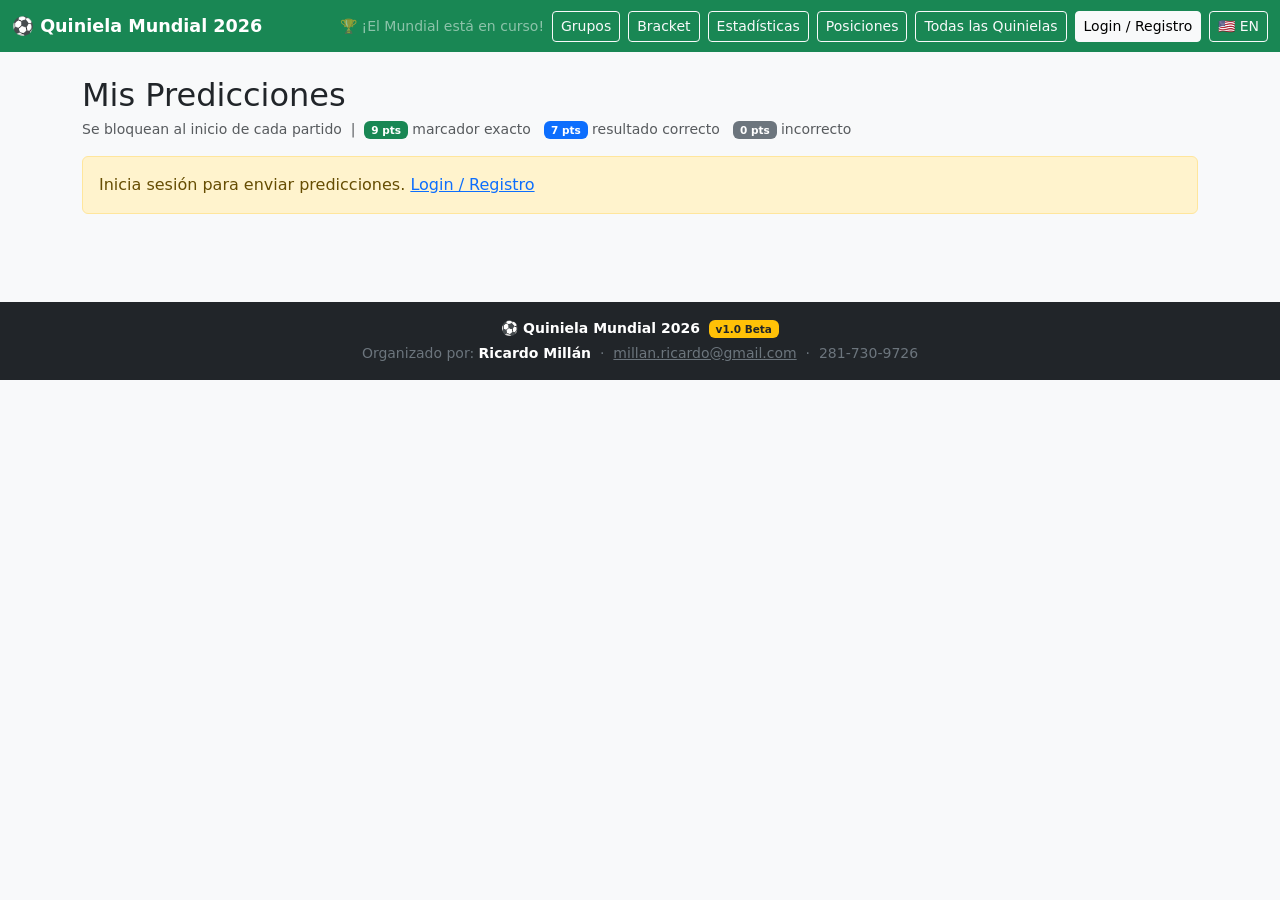
<file: frontend/predictions.html>
<!DOCTYPE html>
<html lang="en">
<head>
  <meta charset="UTF-8">
  <meta name="viewport" content="width=device-width, initial-scale=1">
  <meta http-equiv="Cache-Control" content="no-cache, no-store, must-revalidate">
  <meta http-equiv="Pragma" content="no-cache">
  <meta http-equiv="Expires" content="0">
  <title>My Predictions – Quiniela 2026</title>
  <link href="https://cdn.jsdelivr.net/npm/bootstrap@5.3.3/dist/css/bootstrap.min.css" rel="stylesheet">
  <link href="css/style.css?v=20260628" rel="stylesheet">
</head>
<body>
  <div class="sticky-top">
    <nav class="navbar navbar-dark bg-success">
      <div class="container-fluid">
        <a class="navbar-brand fw-bold" href="index.html">⚽ Quiniela Mundial 2026</a>
        <div class="d-flex gap-2 flex-wrap align-items-center">
          <span class="text-white-50 small wc-countdown"></span>
          <a href="groups.html" class="btn btn-outline-light btn-sm" data-i18n="nav.groups">Grupos</a>
          <a href="bracket.html"         class="btn btn-outline-light btn-sm" data-i18n="nav.bracket">Bracket</a>
        <a href="stats.html"           class="btn btn-outline-light btn-sm">Estadísticas</a>
          <a href="index.html" class="btn btn-outline-light btn-sm" data-i18n="nav.leaderboard">Posiciones</a>
          <a href="all-predictions.html" class="btn btn-outline-light btn-sm" data-i18n="nav.allpreds">Todas las Quinielas</a>
          <a href="register.html" class="btn btn-light btn-sm" id="nav-login" data-i18n="nav.login">Login / Registro</a>
          <a href="admin.html" class="btn btn-warning btn-sm d-none" id="nav-admin" data-i18n="nav.admin">Admin</a>
          <button class="btn btn-outline-light btn-sm d-none" id="btn-logout" data-i18n="nav.logout">Salir</button>
          <button class="btn btn-outline-light btn-sm lang-btn">🇺🇸 EN</button>
        </div>
      </div>
    </nav>
    <!-- Save bar — only visible when logged in -->
    <div id="save-bar" class="d-none bg-white border-bottom shadow-sm px-3 py-2 d-flex align-items-center gap-3">
      <button class="btn btn-success btn-sm" id="btn-save" data-i18n="pred.save">💾 Guardar Predicciones</button>
      <span id="save-status" class="text-muted small"></span>
      <div id="save-alert" class="mb-0 d-none alert py-1 px-2 small flex-grow-1"></div>
    </div>
  </div>

  <div class="container py-4">
    <h2 class="mb-1" data-i18n="pred.title">Mis Predicciones</h2>
    <p class="text-muted small">
      <span data-i18n="pred.sub">Se bloquean al inicio de cada partido</span> &nbsp;|&nbsp;
      <span class="badge bg-success">9 pts</span> <span data-i18n="pred.exact">marcador exacto</span> &nbsp;
      <span class="badge bg-primary">7 pts</span> <span data-i18n="pred.outcome">resultado correcto</span> &nbsp;
      <span class="badge bg-secondary">0 pts</span> <span data-i18n="pred.wrong">incorrecto</span>
    </p>

    <div id="auth-required" class="alert alert-warning d-none">
      <span data-i18n="pred.login_required">Inicia sesión para enviar predicciones.</span>
      <a href="register.html" data-i18n="nav.login">Login / Registro</a>
    </div>

    <div id="predictions-loading" class="text-center py-5">
      <div class="spinner-border text-success" role="status"></div>
    </div>

    <div id="predictions-content" class="d-none">
      <ul class="nav nav-tabs mb-3" id="round-tabs"></ul>
      <div id="matches-container" class="tab-content"></div>
    </div>
  </div>

  <script src="js/i18n.js?v=20260628"></script>
  <script src="js/api.js?v=20260628"></script>
  <script src="js/auth.js?v=20260628"></script>
  <script>
    function toLocalTime(utcStr) {
      const d = new Date(utcStr);
      // Show user's local time with timezone abbreviation
      const local = d.toLocaleString([], {
        month: "short", day: "numeric",
        hour: "2-digit", minute: "2-digit",
        timeZoneName: "short"
      });
      // Also show CST for reference
      const cst = d.toLocaleString("en-US", {
        timeZone: "America/Chicago",
        month: "short", day: "numeric",
        hour: "2-digit", minute: "2-digit",
        hour12: true
      });
      return `${local} <span class="text-muted">(${cst} CST)</span>`;
    }

    const ALL_LOCKED = new Date("2026-06-30T12:00:00Z"); // Jun 30 7am CDT — all locked

    function isLocked(kickoffUtc) {
      return new Date() >= ALL_LOCKED || (kickoffUtc && new Date() >= new Date(kickoffUtc));
    }

    function validateScore(val) {
      const n = parseInt(val, 10);
      return !isNaN(n) && n >= 0 && n <= 20 && String(n) === String(val).trim();
    }

    async function load() {
      const user = await auth.getUser();
      if (!user) {
        document.getElementById("predictions-loading").classList.add("d-none");
        document.getElementById("auth-required").classList.remove("d-none");
        return;
      }

      const [matches, myPreds] = await Promise.all([
        api.get("/matches/"),
        api.get("/predictions/my"),
      ]);

      allMatches = matches;
      const predMap = {};
      myPreds.forEach(p => {
        predMap[p.match_id] = p;
        // Restore saved pen selections
        if (p.predicted_winner_side) penSelections[p.match_id] = p.predicted_winner_side;
      });

      // Build lookup: match_number → short team label for bracket context
      const numToLabel = {};
      matches.forEach(m => {
        const hTBD = !m.home_flag || m.home_flag === "🏳️";
        const aTBD = !m.away_flag || m.away_flag === "🏳️";
        const h = hTBD ? m.home_team : `${m.home_flag} ${m.home_team}`;
        const a = aTBD ? m.away_team : `${m.away_flag} ${m.away_team}`;
        numToLabel[m.match_number] = `${h} vs ${a}`;
      });

      enrichTeam = function(name) {
        if (!name) return name || "TBD";
        const m = name.match(/P(\d{2,3})/);
        if (!m) return name;
        const ref = parseInt(m[1]);
        return numToLabel[ref] ? `${name} <span class="text-muted small">(${numToLabel[ref]})</span>` : name;
      };

      document.getElementById("predictions-loading").classList.add("d-none");
      document.getElementById("predictions-content").classList.remove("d-none");
      document.getElementById("save-bar").classList.remove("d-none");

      const rounds = ["group_stage", "round_of_32", "round_of_16", "qf", "sf", "final"];

      const tabsEl = document.getElementById("round-tabs");
      const containerEl = document.getElementById("matches-container");
      let firstActive = true;

      // Store group matches for live standings
      groupMatchesMap = {};
      matches.filter(m => m.round === "group_stage").forEach(m => {
        if (!groupMatchesMap[m.group]) groupMatchesMap[m.group] = [];
        groupMatchesMap[m.group].push(m);
      });

      rounds.forEach(round => {
        const roundMatches = matches.filter(m => m.round === round);
        if (!roundMatches.length) return;

        const label = t(`pred.round.${round}`);
        const active = firstActive ? "active" : "";
        firstActive = false;
        tabsEl.innerHTML += `<li class="nav-item"><a class="nav-link ${active}" data-bs-toggle="tab" href="#tab-${round}">${label}</a></li>`;

        let html = `<div class="tab-pane fade ${active ? "show active" : ""}" id="tab-${round}">`;

        if (round === "group_stage") {
          const groups = [...new Set(roundMatches.map(m => m.group))].sort();
          for (let i = 0; i < groups.length; i += 2) {
            html += '<div class="row g-3 mb-2">';
            for (let j = i; j < Math.min(i + 2, groups.length); j++) {
              const g = groups[j];
              html += '<div class="col-md-6">';
              html += `<h5 class="mt-2 mb-2 text-success">${window.LANG === "en" ? "Group" : "Grupo"} ${g}</h5>`;
              html += '<div class="d-flex gap-2 align-items-start">';
              html += '<div style="min-width:0;flex:1">';
              roundMatches.filter(m => m.group === g).forEach(m => html += matchCard(m, predMap));
              html += '</div>';
              html += `<div id="grp-standing-${g}" class="flex-shrink-0" style="width:175px"></div>`;
              html += '</div>';
              html += '</div>';
            }
            html += '</div>';
          }
        } else {
          const isTBD = roundMatches.every(m => !m.home_flag || m.home_flag === "🏳️");
          if (isTBD) {
            html += `<div class="alert alert-info py-2 small mb-3">
              ${window.LANG === "en"
                ? "⏳ Teams will be confirmed once previous round results are known. You can already enter your predictions!"
                : "⏳ Los equipos se confirmarán cuando terminen los resultados de la ronda anterior. ¡Ya puedes ingresar tus predicciones!"}
            </div>`;
          }
          roundMatches.forEach(m => {
            try {
              html += matchCard(m, predMap);
            } catch(err) {
              console.error("matchCard error match #" + m.match_number, err);
            }
          });
        }
        html += "</div>";
        containerEl.innerHTML += html;
      });

      // Render initial standings
      Object.keys(groupMatchesMap).forEach(g => renderGroupStandings(g, groupMatchesMap[g]));

      // Apply initial cascade for KO rounds
      applyKOCascade(allMatches, predMap);

      // Penalty winner button handler
      containerEl.addEventListener("click", e => {
        const btn = e.target.closest(".pen-btn");
        if (!btn) return;
        const mid = +btn.dataset.match;
        const side = btn.dataset.side;
        penSelections[mid] = side;
        // Toggle active style on both buttons
        const other = side === 'home' ? 'away' : 'home';
        const thisBtn = document.getElementById(`pen-${side}-${mid}`);
        const otherBtn = document.getElementById(`pen-${other}-${mid}`);
        if (thisBtn) { thisBtn.classList.replace('btn-outline-warning', 'btn-warning'); }
        if (otherBtn) { otherBtn.classList.replace('btn-warning', 'btn-outline-warning'); }
        // Update cascade
        applyKOCascade(allMatches, predMap);
      });

      // Live update as user types
      containerEl.addEventListener("input", e => {
        if (!e.target.classList.contains("pred-input")) return;
        const mid = parseInt(e.target.dataset.match);
        const m = matches.find(mx => mx.id === mid);
        if (!m) return;
        if (m.round === "group_stage") {
          renderGroupStandings(m.group, groupMatchesMap[m.group]);
        } else {
          // KO match: show/hide penalty section + update cascade
          const hEl = document.querySelector(`.pred-input[data-match="${m.id}"][data-side="home"]`);
          const aEl = document.querySelector(`.pred-input[data-match="${m.id}"][data-side="away"]`);
          const ph = hEl ? hEl.value : '';
          const pa = aEl ? aEl.value : '';
          const penSec = document.getElementById(`pen-section-${m.id}`);
          if (penSec) {
            const tied = ph !== '' && pa !== '' && +ph === +pa;
            penSec.classList.toggle('d-none', !tied);
          }
          applyKOCascade(allMatches, predMap);
        }
      });
    }

    let groupMatchesMap = {};

    function calcGroupStandings(groupMatches) {
      const teams = {};
      groupMatches.forEach(m => {
        [["home_team","home_flag","home"],["away_team","away_flag","away"]].forEach(([tk,fk]) => {
          if (!teams[m[tk]]) teams[m[tk]] = { name: m[tk], flag: m[fk], p:0,w:0,d:0,l:0,gf:0,ga:0 };
        });
        const hEl = document.querySelector(`.pred-input[data-match="${m.id}"][data-side="home"]`);
        const aEl = document.querySelector(`.pred-input[data-match="${m.id}"][data-side="away"]`);
        const h = hEl ? parseInt(hEl.value) : NaN;
        const a = aEl ? parseInt(aEl.value) : NaN;
        if (isNaN(h) || isNaN(a) || h < 0 || a < 0) return;
        const ht = teams[m.home_team], at = teams[m.away_team];
        ht.p++; at.p++; ht.gf += h; ht.ga += a; at.gf += a; at.ga += h;
        if (h > a)      { ht.w++; at.l++; }
        else if (h < a) { at.w++; ht.l++; }
        else            { ht.d++; at.d++; }
      });
      return Object.values(teams)
        .map(t => ({ ...t, gd: t.gf - t.ga, pts: t.w * 3 + t.d }))
        .sort((a, b) => b.pts - a.pts || b.gd - a.gd || b.gf - a.gf || a.name.localeCompare(b.name));
    }

    function renderGroupStandings(g, groupMatches) {
      const el = document.getElementById(`grp-standing-${g}`);
      if (!el) return;
      const sorted = calcGroupStandings(groupMatches);
      if (!sorted.some(t => t.p > 0)) { el.innerHTML = ""; return; }

      const lbl = window.LANG === "en" ? "📊 Projected" : "📊 Proyectado";
      let html = `<p class="text-muted mb-1 fst-italic" style="font-size:.7rem">${lbl}</p>
        <table class="table table-bordered mb-0" style="font-size:.72rem">
        <thead class="table-light"><tr>
          <th>${t("groups.col_team")}</th>
          <th class="text-center px-1">${t("groups.col_won")}</th>
          <th class="text-center px-1">${t("groups.col_drawn")}</th>
          <th class="text-center px-1">${t("groups.col_lost")}</th>
          <th class="text-center px-1">${t("groups.col_pts")}</th>
        </tr></thead><tbody>`;
      sorted.forEach((tm, i) => {
        const cls = i < 2 ? "table-success" : (i === 2 ? "table-warning" : "");
        const flag = tm.flag && tm.flag !== "🏳️" ? tm.flag : "";
        const name = tm.name.length > 9 ? tm.name.slice(0, 9) + "…" : tm.name;
        html += `<tr class="${cls}" title="${tm.name} — ${tm.gf}:${tm.ga} (DG ${tm.gd > 0 ? "+" : ""}${tm.gd})">
          <td class="px-1">${flag} ${name}</td>
          <td class="text-center px-1">${tm.w}</td>
          <td class="text-center px-1">${tm.d}</td>
          <td class="text-center px-1">${tm.l}</td>
          <td class="text-center px-1 fw-bold">${tm.pts}</td>
        </tr>`;
      });
      html += "</tbody></table>";
      el.innerHTML = html;
    }

    // Re-render standings on language change
    document.addEventListener("langchange", () => {
      Object.keys(groupMatchesMap).forEach(g => renderGroupStandings(g, groupMatchesMap[g]));
    });

    // ── Knockout bracket cascade map (match_number → which match/side it feeds) ─
    // R32→R16: confirmed from official FIFA 2026 bracket
    // M74+M77→M89, M73+M75→M90, M76+M78→M91, M79+M80→M92
    const BRACKET_FEEDS = {
      74:{to:89,side:'home'},  77:{to:89,side:'away'},
      73:{to:90,side:'home'},  75:{to:90,side:'away'},
      76:{to:91,side:'home'},  78:{to:91,side:'away'},
      79:{to:92,side:'home'},  80:{to:92,side:'away'},
      81:{to:93,side:'home'},  82:{to:93,side:'away'},
      83:{to:94,side:'home'},  84:{to:94,side:'away'},
      85:{to:95,side:'home'},  86:{to:95,side:'away'},
      87:{to:96,side:'home'},  88:{to:96,side:'away'},
      89:{to:97,side:'home'},  90:{to:97,side:'away'},
      91:{to:98,side:'home'},  92:{to:98,side:'away'},
      93:{to:99,side:'home'},  94:{to:99,side:'away'},
      95:{to:100,side:'home'}, 96:{to:100,side:'away'},
      97:{to:101,side:'home'}, 98:{to:101,side:'away'},
      99:{to:102,side:'home'}, 100:{to:102,side:'away'},
      101:{to:104,side:'home'},102:{to:104,side:'away'},
    };

    // penSelections: {matchId: "home"|"away"|null} — penalty winner picks
    let penSelections = {};
    let allMatches = [];

    // Build cascade context: which team is playing home/away in each KO match
    function buildCascadeCtx(matches, predMap) {
      const matchByNum = {};
      matches.forEach(m => matchByNum[m.match_number] = m);
      const winnerOf = {};  // matchNum → {name, flag}
      const ctx = {};       // "matchNum_home" / "matchNum_away" → {name, flag}

      const KO_ROUNDS = ['round_of_32','round_of_16','qf','sf','final'];
      const koMatches = matches.filter(m => KO_ROUNDS.includes(m.round))
        .sort((a, b) => a.match_number - b.match_number);

      for (const m of koMatches) {
        // Resolve home team
        let homeTeam = null, awayTeam = null;
        if (m.home_flag && m.home_flag !== '🏳️') {
          homeTeam = {name: m.home_team, flag: m.home_flag};
        } else {
          for (const [num, feed] of Object.entries(BRACKET_FEEDS)) {
            if (feed.to === m.match_number && feed.side === 'home') {
              homeTeam = winnerOf[+num] || null; break;
            }
          }
        }
        if (m.away_flag && m.away_flag !== '🏳️') {
          awayTeam = {name: m.away_team, flag: m.away_flag};
        } else {
          for (const [num, feed] of Object.entries(BRACKET_FEEDS)) {
            if (feed.to === m.match_number && feed.side === 'away') {
              awayTeam = winnerOf[+num] || null; break;
            }
          }
        }
        if (homeTeam) ctx[`${m.match_number}_home`] = homeTeam;
        if (awayTeam) ctx[`${m.match_number}_away`] = awayTeam;

        // Determine winner (actual or predicted)
        let winner = null;
        if (m.is_finished && m.home_score != null) {
          if (m.home_score > m.away_score) winner = homeTeam;
          else if (m.away_score > m.home_score) winner = awayTeam;
          // penalty winner: use winner_id from API if available
          else if (m.winner_id) {
            winner = m.winner_id === m.home_team_id ? homeTeam : awayTeam;
          }
        } else {
          const pred = predMap[m.id];
          const hEl = document.querySelector(`.pred-input[data-match="${m.id}"][data-side="home"]`);
          const aEl = document.querySelector(`.pred-input[data-match="${m.id}"][data-side="away"]`);
          const ph = hEl && hEl.value !== '' ? +hEl.value : (pred ? pred.home_score : null);
          const pa = aEl && aEl.value !== '' ? +aEl.value : (pred ? pred.away_score : null);
          if (ph != null && pa != null && !isNaN(ph) && !isNaN(pa)) {
            if (ph > pa) winner = homeTeam;
            else if (pa > ph) winner = awayTeam;
            else {
              const pws = penSelections[m.id] ?? (pred ? pred.predicted_winner_side : null);
              if (pws === 'home') winner = homeTeam;
              else if (pws === 'away') winner = awayTeam;
            }
          }
        }
        winnerOf[m.match_number] = winner;
      }
      return ctx;
    }

    // Update all team labels + penalty buttons in knockout cards from cascade context
    function applyKOCascade(matches, predMap) {
      const ctx = buildCascadeCtx(matches, predMap);
      const KO_ROUNDS = ['round_of_32','round_of_16','qf','sf','final'];
      matches.filter(m => KO_ROUNDS.includes(m.round)).forEach(m => {
        const hCtx = ctx[`${m.match_number}_home`];
        const aCtx = ctx[`${m.match_number}_away`];
        const hEl = document.getElementById(`ko-home-${m.id}`);
        const aEl = document.getElementById(`ko-away-${m.id}`);
        if (hEl && hCtx) {
          const hph = m.home_team_placeholder ? ` <span class="text-muted small fw-normal">(${m.home_team_placeholder})</span>` : '';
          hEl.innerHTML = `${hCtx.flag} ${hCtx.name}${hph}`;
        }
        if (aEl && aCtx) {
          const aph = m.away_team_placeholder ? ` <span class="text-muted small fw-normal">(${m.away_team_placeholder})</span>` : '';
          aEl.innerHTML = `${aCtx.name} ${aCtx.flag}${aph}`;
        }
        // Update pen buttons
        const phBtn = document.getElementById(`pen-home-${m.id}`);
        const paBtn = document.getElementById(`pen-away-${m.id}`);
        if (phBtn && hCtx) phBtn.dataset.label = `${hCtx.flag} ${hCtx.name}`;
        if (paBtn && aCtx) paBtn.dataset.label = `${aCtx.name} ${aCtx.flag}`;
        // Update pen button visible text
        if (phBtn) phBtn.innerHTML = hCtx ? `${hCtx.flag} ${hCtx.name.split(' ')[0]}` : phBtn.innerHTML;
        if (paBtn) paBtn.innerHTML = aCtx ? `${aCtx.name.split(' ')[0]} ${aCtx.flag}` : paBtn.innerHTML;
      });
    }

    let enrichTeam = name => name; // overridden after matches load

    function teamLabel(flag, name, placeholder) {
      const safeName = name || "TBD";
      if (flag && flag !== "🏳️") {
        const ph = placeholder ? ` <span class="text-muted small fw-normal">(${placeholder})</span>` : '';
        return `${flag} ${safeName}${ph}`;
      }
      return `<span class="text-muted fst-italic">${enrichTeam(safeName)}</span>`;
    }

    function matchCard(m, predMap) {
      const isKO = m.round !== 'group_stage';
      const locked = isLocked(m.kickoff_utc);
      const pred = predMap[m.id] || {};
      const ph = pred.home_score ?? "";
      const pa = pred.away_score ?? "";
      const pws = pred.predicted_winner_side || null;

      const scoreDisplay = m.is_finished
        ? `<span class="badge bg-secondary ms-1">${m.home_score}–${m.away_score}${m.winner_name ? ` (pen: ${m.winner_flag}${m.winner_name})` : ""}</span>` : "";
      const pts = pred.points != null
        ? `<span class="badge ${pred.points===9?"bg-success":pred.points===7?"bg-primary":"bg-secondary"} ms-1">${pred.points}pts</span>` : "";

      // For KO matches: team labels have IDs so cascade can update them
      const homeSpan = isKO
        ? `<span id="ko-home-${m.id}" class="fw-semibold">${teamLabel(m.home_flag, m.home_team, m.home_team_placeholder)}</span>`
        : `<span class="fw-semibold">${teamLabel(m.home_flag, m.home_team)}</span>`;
      const awaySpan = isKO
        ? `<span id="ko-away-${m.id}" class="fw-semibold">${teamLabel(m.away_flag, m.away_team, m.away_team_placeholder)}</span>`
        : `<span class="fw-semibold">${teamLabel(m.away_flag, m.away_team)}</span>`;

      // Penalty winner picker (KO only, shown when predicted scores are tied)
      const isTie = ph !== "" && pa !== "" && +ph === +pa;
      const penSection = (isKO && !locked) ? `
        <div id="pen-section-${m.id}" class="mt-2 d-flex align-items-center gap-2 flex-wrap${isTie ? '' : ' d-none'}">
          <span class="small fw-semibold text-warning">🏆 ¿Quién avanza en penales?</span>
          <div class="btn-group btn-group-sm">
            <button type="button" id="pen-home-${m.id}"
              class="btn ${pws==='home'?'btn-warning':'btn-outline-warning'} pen-btn"
              data-match="${m.id}" data-side="home">
              ${m.home_flag && m.home_flag!=='🏳️' ? m.home_flag+' '+(m.home_team||'TBD').split(' ')[0] : (m.home_team||'TBD').split(' ')[0]}
            </button>
            <button type="button" id="pen-away-${m.id}"
              class="btn ${pws==='away'?'btn-warning':'btn-outline-warning'} pen-btn"
              data-match="${m.id}" data-side="away">
              ${m.away_flag && m.away_flag!=='🏳️' ? (m.away_team||'TBD').split(' ')[0]+' '+m.away_flag : (m.away_team||'TBD').split(' ')[0]}
            </button>
          </div>
        </div>` : '';

      return `
        <div class="card mb-2 ${locked ? "border-secondary opacity-75" : "border-success border-opacity-25"}">
          <div class="card-body py-2 px-3">
            <div class="d-flex align-items-center gap-2 flex-wrap">
              <span class="text-muted small">#${m.match_number}</span>
              ${homeSpan}
              <input type="number" min="0" max="20" step="1"
                class="form-control form-control-sm pred-input text-center ${locked?"":"border-success"}"
                data-match="${m.id}" data-side="home" data-ko="${isKO?1:0}"
                value="${ph}" ${locked ? "disabled" : "required"} style="width:62px"
                oninput="this.value=this.value.replace(/[^0-9]/g,'')">
              <span class="fw-bold">–</span>
              <input type="number" min="0" max="20" step="1"
                class="form-control form-control-sm pred-input text-center ${locked?"":"border-success"}"
                data-match="${m.id}" data-side="away" data-ko="${isKO?1:0}"
                value="${pa}" ${locked ? "disabled" : "required"} style="width:62px"
                oninput="this.value=this.value.replace(/[^0-9]/g,'')">
              ${awaySpan}
              ${scoreDisplay}${pts}
            </div>
            ${penSection}
            <div class="d-flex justify-content-between align-items-center mt-1 flex-wrap gap-1">
              <span class="text-muted small">📍 ${m.venue || ""}</span>
              <span class="small">${toLocalTime(m.kickoff_utc)}</span>
              ${locked ? `<span class="badge bg-secondary">${t("pred.locked")}</span>` : ""}
            </div>
          </div>
        </div>`;
    }

    document.getElementById("btn-save").addEventListener("click", async () => {
      const inputs = document.querySelectorAll(".pred-input:not([disabled])");
      const matchPreds = {};

      inputs.forEach(inp => {
        const mid = inp.dataset.match;
        matchPreds[mid] = matchPreds[mid] || {};
        const val = inp.value.trim();
        if (val === "") {
          inp.classList.remove("is-invalid");
        } else if (!validateScore(val)) {
          inp.classList.add("is-invalid");
          matchPreds[mid]._invalid = true;
        } else {
          inp.classList.remove("is-invalid");
          matchPreds[mid][inp.dataset.side] = parseInt(val, 10);
          if (inp.dataset.ko === "1") matchPreds[mid]._ko = true;
        }
      });

      const hasInvalid = Object.values(matchPreds).some(m => m._invalid);
      const alertEl = document.getElementById("save-alert");
      if (hasInvalid) {
        alertEl.className = "alert alert-danger";
        alertEl.textContent = t("pred.invalid");
        alertEl.classList.remove("d-none");
        return;
      }

      const status = document.getElementById("save-status");
      status.textContent = t("pred.saving");
      alertEl.className = "alert d-none";
      let saved = 0, errors = 0;

      for (const [mid, scores] of Object.entries(matchPreds)) {
        if (scores.home == null || scores.away == null) continue;
        const body = { home_score: scores.home, away_score: scores.away };
        // Include penalty winner for knockout draws
        if (scores._ko && scores.home === scores.away) {
          body.predicted_winner_side = penSelections[mid] || null;
        }
        const res = await api.put(`/predictions/${mid}`, body);
        res.ok ? saved++ : errors++;
      }

      alertEl.className = `alert ${errors ? "alert-warning" : "alert-success"}`;
      alertEl.textContent = errors
        ? `${saved} ${t("pred.saved_ok")} — ${t("pred.saved_err")} ${errors}.`
        : `✅ ${saved} ${t("pred.saved_ok")}`;
      alertEl.classList.remove("d-none");
      status.textContent = "";
    });

    load();
  </script>
  <script src="https://cdn.jsdelivr.net/npm/bootstrap@5.3.3/dist/js/bootstrap.bundle.min.js"></script>
</body>
</html>
</file>
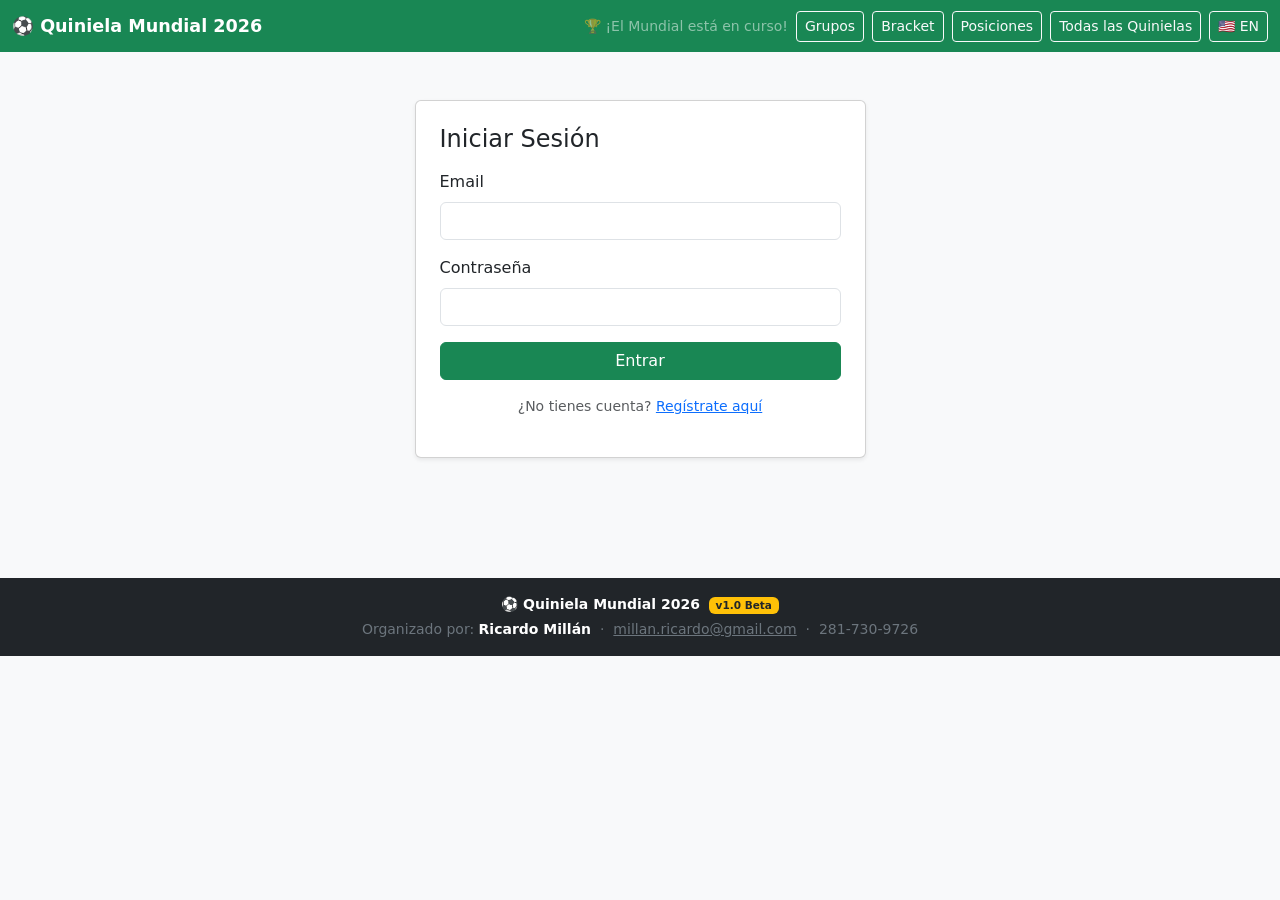
<file: frontend/register.html>
<!DOCTYPE html>
<html lang="es">
<head>
  <meta charset="UTF-8">
  <meta name="viewport" content="width=device-width, initial-scale=1">
  <title>Login / Registro – Quiniela 2026</title>
  <link href="https://cdn.jsdelivr.net/npm/bootstrap@5.3.3/dist/css/bootstrap.min.css" rel="stylesheet">
  <link href="css/style.css?v=20260612" rel="stylesheet">
</head>
<body class="bg-light">
  <nav class="navbar navbar-dark bg-success">
    <div class="container-fluid">
      <a class="navbar-brand fw-bold" href="index.html">⚽ Quiniela Mundial 2026</a>
      <div class="d-flex gap-2 flex-wrap align-items-center">
        <span class="text-white-50 small wc-countdown"></span>
        <a href="groups.html" class="btn btn-outline-light btn-sm" data-i18n="nav.groups">Grupos</a>
        <a href="bracket.html" class="btn btn-outline-light btn-sm" data-i18n="nav.bracket">Bracket</a>
        <a href="index.html" class="btn btn-outline-light btn-sm" data-i18n="nav.leaderboard">Posiciones</a>
        <a href="all-predictions.html" class="btn btn-outline-light btn-sm" data-i18n="nav.allpreds">Todas las Quinielas</a>
        <button class="btn btn-outline-light btn-sm lang-btn">🇺🇸 EN</button>
      </div>
    </div>
  </nav>

  <div class="container py-5">
    <div class="row justify-content-center">
      <div class="col-md-5">

        <!-- Login card -->
        <div class="card shadow-sm mb-4" id="card-login">
          <div class="card-body p-4">
            <h4 class="card-title mb-3" data-i18n="reg.login_title">Iniciar Sesión</h4>
            <div id="login-alert" class="alert d-none"></div>
            <form id="form-login">
              <div class="mb-3">
                <label class="form-label">Email</label>
                <input type="email" class="form-control" id="login-email" required>
              </div>
              <div class="mb-3">
                <label class="form-label" data-i18n-label="password">Contraseña</label>
                <input type="password" class="form-control" id="login-password" required>
              </div>
              <button type="submit" class="btn btn-success w-100" data-i18n="reg.login_btn">Entrar</button>
            </form>
            <p class="mt-3 text-center text-muted small">
              <span data-i18n="reg.no_account">¿No tienes cuenta?</span>
              <a href="#" id="show-register" data-i18n="reg.register_here">Regístrate aquí</a>
            </p>
          </div>
        </div>

        <!-- Register card -->
        <div class="card shadow-sm d-none" id="card-register">
          <div class="card-body p-4">
            <h4 class="card-title mb-3" data-i18n="reg.register_title">Crear Cuenta</h4>
            <div id="register-alert" class="alert d-none"></div>
            <form id="form-register">
              <div class="mb-3">
                <label class="form-label" data-i18n-label="name">Nombre</label>
                <input type="text" class="form-control" id="reg-name" required>
              </div>
              <div class="mb-3">
                <label class="form-label">Email</label>
                <input type="email" class="form-control" id="reg-email" required>
              </div>
              <div class="mb-3">
                <label class="form-label" data-i18n-label="password">Contraseña</label>
                <input type="password" class="form-control" id="reg-password" required minlength="6">
              </div>
              <button type="submit" class="btn btn-success w-100" data-i18n="reg.register_btn">Registrarse</button>
            </form>
            <p class="mt-3 text-center text-muted small">
              <span data-i18n="reg.have_account">¿Ya tienes cuenta?</span>
              <a href="#" id="show-login" data-i18n="reg.login_link">Inicia sesión</a>
            </p>
          </div>
        </div>

      </div>
    </div>
  </div>

  <script src="js/i18n.js?v=20260612"></script>
  <script src="js/api.js?v=20260612"></script>
  <script src="js/auth.js?v=20260612"></script>
  <script src="https://cdn.jsdelivr.net/npm/bootstrap@5.3.3/dist/js/bootstrap.bundle.min.js"></script>
  <script>
    document.getElementById("show-register").addEventListener("click", e => {
      e.preventDefault();
      document.getElementById("card-login").classList.add("d-none");
      document.getElementById("card-register").classList.remove("d-none");
    });
    document.getElementById("show-login").addEventListener("click", e => {
      e.preventDefault();
      document.getElementById("card-register").classList.add("d-none");
      document.getElementById("card-login").classList.remove("d-none");
    });

    document.getElementById("form-login").addEventListener("submit", async e => {
      e.preventDefault();
      const alertEl = document.getElementById("login-alert");
      alertEl.className = "alert d-none";
      const res = await api.login(
        document.getElementById("login-email").value,
        document.getElementById("login-password").value
      );
      if (res.error) {
        alertEl.textContent = res.error;
        alertEl.className = "alert alert-danger";
      } else {
        window.location.href = "predictions.html";
      }
    });

    document.getElementById("form-register").addEventListener("submit", async e => {
      e.preventDefault();
      const alertEl = document.getElementById("register-alert");
      alertEl.className = "alert d-none";
      const res = await api.post("/auth/register", {
        name: document.getElementById("reg-name").value,
        email: document.getElementById("reg-email").value,
        password: document.getElementById("reg-password").value,
      });
      if (res.detail) {
        alertEl.textContent = res.detail;
        alertEl.className = "alert alert-danger";
      } else {
        alertEl.textContent = t("reg.pending");
        alertEl.className = "alert alert-success";
        document.getElementById("form-register").reset();
      }
    });

    document.addEventListener("langchange", () => {
      applyTranslations();
    });
  </script>
</body>
</html>
</file>
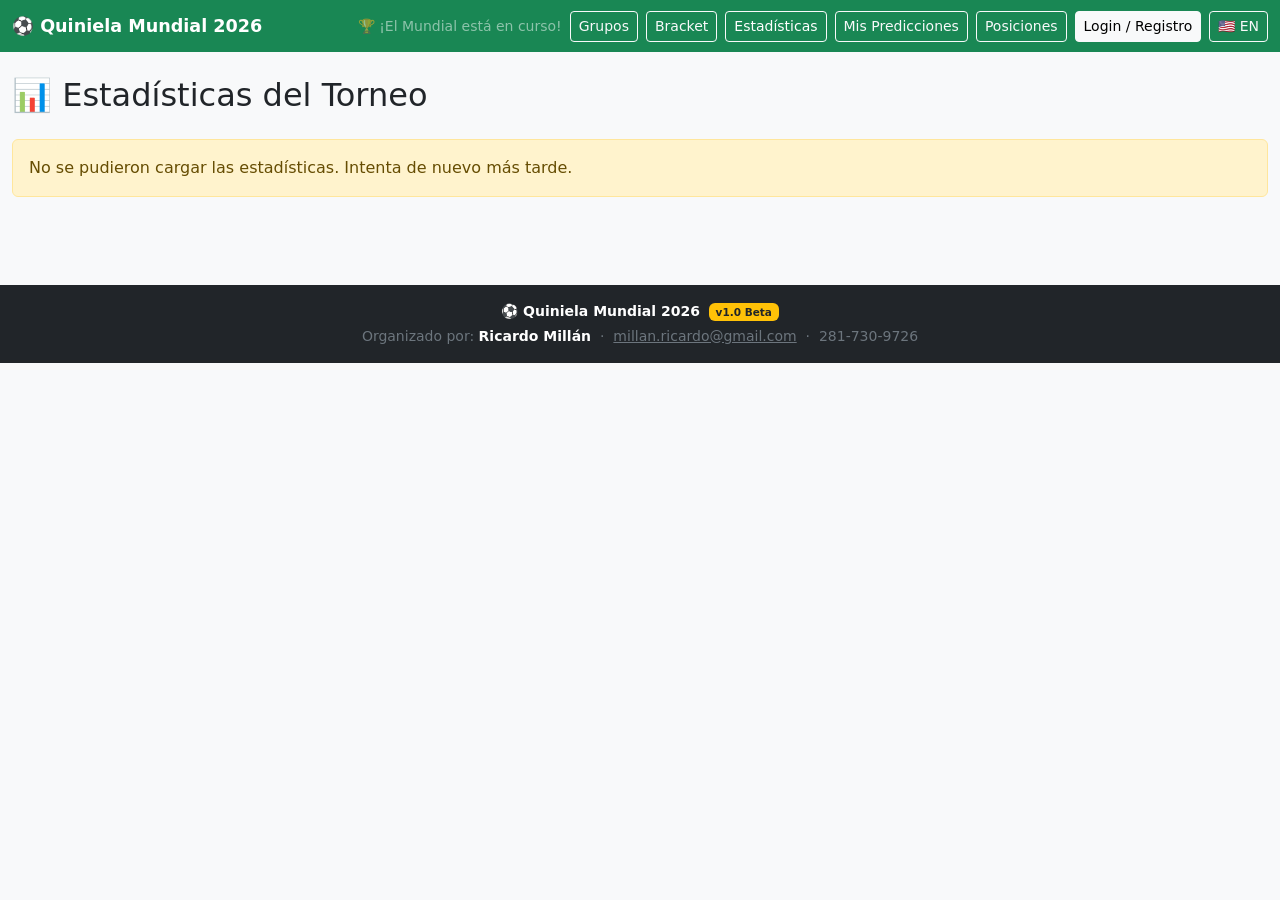
<file: frontend/stats.html>
<!DOCTYPE html>
<html lang="en">
<head>
  <meta charset="UTF-8">
  <meta name="viewport" content="width=device-width, initial-scale=1">
  <title>Estadísticas – Quiniela 2026</title>
  <link href="https://cdn.jsdelivr.net/npm/bootstrap@5.3.3/dist/css/bootstrap.min.css" rel="stylesheet">
  <link href="css/style.css?v=20260705" rel="stylesheet">
  <style>
    .stat-flag { font-size: 1.1rem; }
    .section-title { border-left: 4px solid #198754; padding-left: 10px; }
    .rank-badge { width: 28px; height: 28px; display: inline-flex; align-items: center; justify-content: center; border-radius: 50%; font-weight: 700; font-size: .8rem; }
    .rank-1 { background: #ffd700; color: #000; }
    .rank-2 { background: #c0c0c0; color: #000; }
    .rank-3 { background: #cd7f32; color: #fff; }
    .rank-n { background: #dee2e6; color: #495057; }
  </style>
</head>
<body>
  <nav class="navbar navbar-dark bg-success">
    <div class="container-fluid">
      <a class="navbar-brand fw-bold" href="index.html">⚽ Quiniela Mundial 2026</a>
      <div class="d-flex gap-2 flex-wrap align-items-center">
        <span class="text-white-50 small wc-countdown"></span>
        <a href="groups.html"          class="btn btn-outline-light btn-sm" data-i18n="nav.groups">Grupos</a>
        <a href="bracket.html"         class="btn btn-outline-light btn-sm" data-i18n="nav.bracket">Bracket</a>
        <a href="stats.html"           class="btn btn-success btn-sm border border-light">Estadísticas</a>
        <a href="predictions.html"     class="btn btn-outline-light btn-sm" data-i18n="nav.predictions">Mis Predicciones</a>
        <a href="index.html"           class="btn btn-outline-light btn-sm" data-i18n="nav.leaderboard">Posiciones</a>
        <a href="register.html"        class="btn btn-light btn-sm" id="nav-login" data-i18n="nav.login">Login / Registro</a>
        <a href="admin.html"           class="btn btn-warning btn-sm d-none" id="nav-admin" data-i18n="nav.admin">Admin</a>
        <button class="btn btn-outline-light btn-sm d-none" id="btn-logout" data-i18n="nav.logout">Salir</button>
        <button class="btn btn-outline-light btn-sm lang-btn">🇺🇸 EN</button>
      </div>
    </div>
  </nav>

  <div class="container-fluid py-4">
    <h2 class="mb-4">📊 Estadísticas del Torneo</h2>

    <div id="loading" class="text-center py-5">
      <div class="spinner-border text-success" role="status"></div>
      <p class="mt-2 text-muted">Cargando estadísticas…</p>
    </div>

    <div id="error-msg" class="alert alert-warning d-none">
      No se pudieron cargar las estadísticas. Intenta de nuevo más tarde.
    </div>

    <div id="content" class="d-none">

      <!-- Row: Scorers + Assisters -->
      <div class="row g-4 mb-4">

        <!-- Top Scorers -->
        <div class="col-lg-7">
          <h4 class="section-title mb-3">⚽ Goleadores del Torneo</h4>
          <div class="table-responsive">
            <table class="table table-sm table-hover align-middle" id="tbl-scorers">
              <thead class="table-dark">
                <tr>
                  <th style="width:40px">#</th>
                  <th>Jugador</th>
                  <th>Equipo</th>
                  <th class="text-center" title="Goles">⚽</th>
                  <th class="text-center" title="Asistencias">🎯</th>
                  <th class="text-center" title="Penales">🅿️</th>
                </tr>
              </thead>
              <tbody id="tbody-scorers"></tbody>
            </table>
          </div>
        </div>

        <!-- Top Assisters -->
        <div class="col-lg-5">
          <h4 class="section-title mb-3">🎯 Asistencias</h4>
          <div class="table-responsive">
            <table class="table table-sm table-hover align-middle">
              <thead class="table-dark">
                <tr>
                  <th style="width:40px">#</th>
                  <th>Jugador</th>
                  <th>Equipo</th>
                  <th class="text-center">🎯</th>
                </tr>
              </thead>
              <tbody id="tbody-assisters"></tbody>
            </table>
          </div>
        </div>
      </div>

      <!-- Cards by Team -->
      <div class="row g-4">
        <div class="col-lg-6">
          <h4 class="section-title mb-3">🟨🟥 Tarjetas por Equipo</h4>
          <div class="table-responsive">
            <table class="table table-sm table-hover align-middle">
              <thead class="table-dark">
                <tr>
                  <th>#</th>
                  <th>Equipo</th>
                  <th class="text-center" title="Amarillas">🟨</th>
                  <th class="text-center" title="Rojas">🟥</th>
                  <th class="text-center" title="Total">Total</th>
                </tr>
              </thead>
              <tbody id="tbody-cards"></tbody>
            </table>
          </div>
        </div>

        <div class="col-lg-6 d-flex align-items-start pt-2">
          <div class="card border-0 bg-light w-100 p-3">
            <p class="text-muted small mb-1">Datos actualizados cada 5 minutos desde <strong>football-data.org</strong>.</p>
            <p class="text-muted small mb-0">Las asistencias se derivan de los eventos de gol registrados en la API.</p>
          </div>
        </div>
      </div>

    </div><!-- /content -->
  </div>

  <script src="js/i18n.js?v=20260705"></script>
  <script src="js/api.js?v=20260705"></script>
  <script src="js/auth.js?v=20260705"></script>
  <script>
    function rankBadge(i) {
      const cls = i === 0 ? "rank-1" : i === 1 ? "rank-2" : i === 2 ? "rank-3" : "rank-n";
      return `<span class="rank-badge ${cls}">${i + 1}</span>`;
    }

    async function load() {
      try {
        const data = await api.get("/stats/");
        document.getElementById("loading").classList.add("d-none");

        if (!data || (!data.scorers?.length && !data.cards?.length)) {
          document.getElementById("error-msg").classList.remove("d-none");
          return;
        }

        document.getElementById("content").classList.remove("d-none");

        // Scorers
        const tbS = document.getElementById("tbody-scorers");
        (data.scorers || []).forEach((s, i) => {
          const penTxt = s.penalties > 0 ? `<span class="text-muted small"> (${s.penalties}P)</span>` : "";
          tbS.innerHTML += `<tr>
            <td>${rankBadge(i)}</td>
            <td class="fw-semibold">${s.player}</td>
            <td><span class="stat-flag">${s.flag}</span> ${s.team}</td>
            <td class="text-center fw-bold text-success">${s.goals}${penTxt}</td>
            <td class="text-center text-primary">${s.assists || "—"}</td>
            <td class="text-center text-secondary small">${s.penalties || "—"}</td>
          </tr>`;
        });
        if (!data.scorers?.length) tbS.innerHTML = `<tr><td colspan="6" class="text-muted text-center">Sin datos</td></tr>`;

        // Assisters
        const tbA = document.getElementById("tbody-assisters");
        (data.top_assisters || []).slice(0, 15).forEach((a, i) => {
          tbA.innerHTML += `<tr>
            <td>${rankBadge(i)}</td>
            <td class="fw-semibold">${a.player}</td>
            <td><span class="stat-flag">${a.flag}</span> ${a.team}</td>
            <td class="text-center fw-bold text-primary">${a.assists}</td>
          </tr>`;
        });
        if (!data.top_assisters?.length) tbA.innerHTML = `<tr><td colspan="4" class="text-muted text-center">Sin datos</td></tr>`;

        // Cards
        const tbC = document.getElementById("tbody-cards");
        (data.cards || []).forEach((c, i) => {
          const total = c.yellow + c.red;
          tbC.innerHTML += `<tr>
            <td>${rankBadge(i)}</td>
            <td><span class="stat-flag">${c.flag}</span> ${c.team}</td>
            <td class="text-center"><span class="badge bg-warning text-dark">${c.yellow}</span></td>
            <td class="text-center"><span class="badge bg-danger">${c.red}</span></td>
            <td class="text-center fw-bold">${total}</td>
          </tr>`;
        });
        if (!data.cards?.length) tbC.innerHTML = `<tr><td colspan="5" class="text-muted text-center">Sin datos</td></tr>`;

      } catch (e) {
        document.getElementById("loading").classList.add("d-none");
        document.getElementById("error-msg").classList.remove("d-none");
      }
    }

    load();
  </script>
  <script src="https://cdn.jsdelivr.net/npm/bootstrap@5.3.3/dist/js/bootstrap.bundle.min.js"></script>
</body>
</html>
</file>
<file: frontend/css/style.css>
body { background-color: #f8f9fa; }

.navbar-brand { font-size: 1.1rem; }

/* ── World Cup 2026 Banner ── */
.wc-banner-img { position: relative; overflow: hidden; max-height: 260px; background: #001a4e; }
.wc-hero-img { width: 100%; max-height: 260px; object-fit: cover; object-position: center 30%; display: block; }
.wc-hero-overlay {
  position: absolute; inset: 0;
  background: linear-gradient(to bottom, rgba(0,0,0,.1) 0%, rgba(0,0,0,.65) 100%);
  display: flex; flex-direction: column; align-items: center; justify-content: flex-end;
  padding-bottom: 1.5rem;
}
.wc-title {
  font-size: clamp(1.2rem, 4vw, 2.2rem);
  font-weight: 900; letter-spacing: 2px;
  text-shadow: 0 2px 10px rgba(0,0,0,.7);
}
.wc-subtitle { font-size: clamp(.75rem, 2vw, .95rem); opacity: .9; text-shadow: 0 1px 4px rgba(0,0,0,.6); }

/* ── Prediction inputs ── */
.pred-input::-webkit-outer-spin-button,
.pred-input::-webkit-inner-spin-button { -webkit-appearance: none; margin: 0; }
.pred-input[type=number] { -moz-appearance: textfield; }

/* ── General ── */
.card { box-shadow: 0 1px 3px rgba(0,0,0,.08); }

@media (max-width: 576px) {
  .match-box .team { font-size: .85rem; }
  .bracket-round { min-width: 160px; }
  .wc-trophy { font-size: 2rem; }
}
</file>
